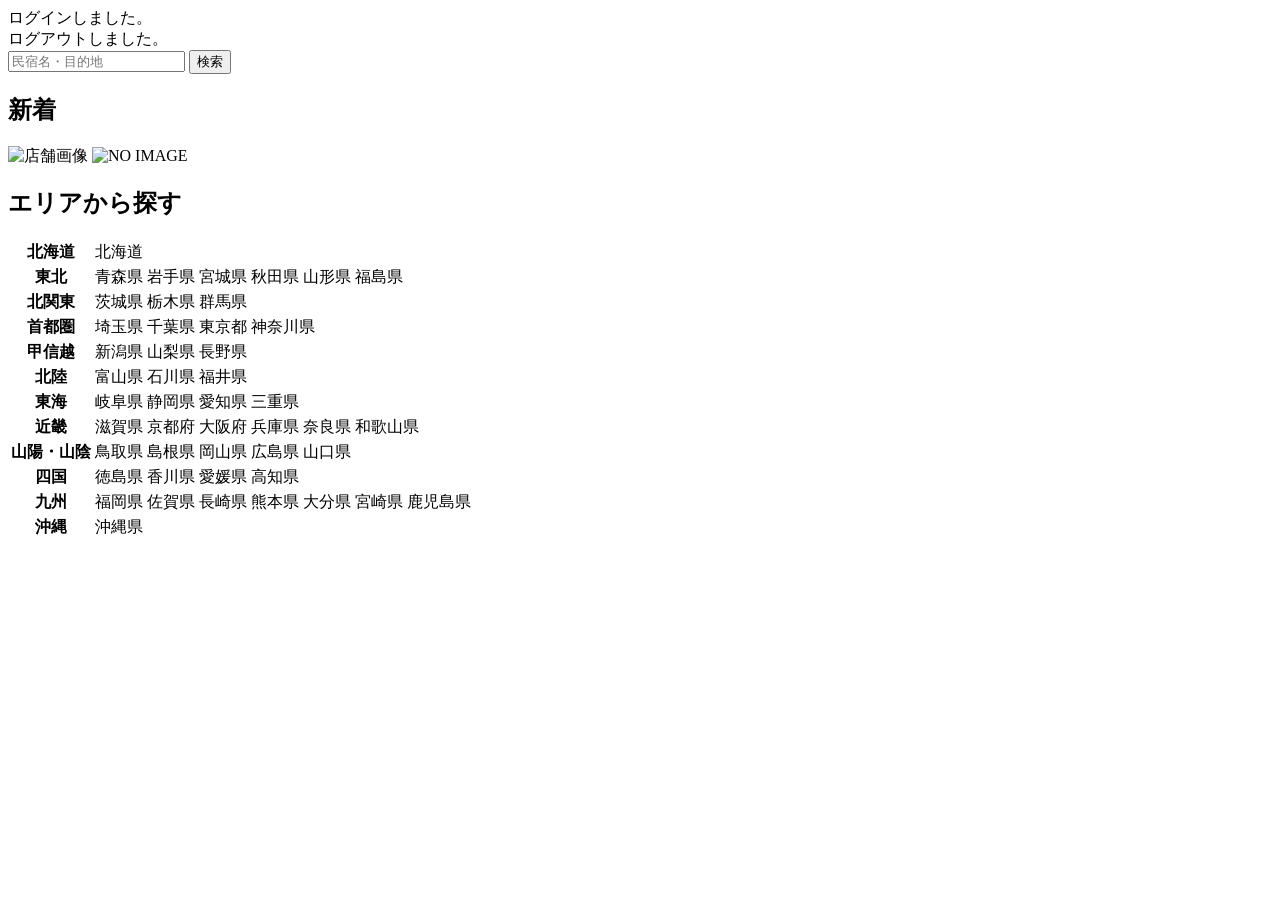
<file: kadai_tutorial_output/samuraitravel/src/main/resources/templates/index.html>
<!DOCTYPE html>
<html xmlns:th="https://www.thymeleaf.org" xmlns:sec="http://www.thymeleaf.org/extras/spring-security">
     <head>
        	
 		<div th:replace="~{fragment :: meta}"></div>   
              
        <div th:replace="~{fragment :: styles}"></div>
                      
         <title>SAMURAI Travel</title>	
     </head>
     <body>
		 
		 <div class="samuraitravel-wrapper">
             <!-- ヘッダー -->
             <div th:replace="~{fragment :: header}"></div>
             
             <main>
                 <div class="container pt-4 pb-5 samuraitravel-container">
                     <div th:if="${param.loggedIn}" class="alert alert-info">
                         ログインしました。
                     </div>  
                     
                     <div th:if="${param.loggedOut}" class="alert alert-info">
                         ログアウトしました。
                     </div>
                    
                     <div th:if="${successMessage}" class="alert alert-info">
						 <span th:text="${successMessage}"></span>
					 </div>
                 
                 	<div class="d-flex justify-content-center">                                            
                         <form method="get" th:action="@{/houses}" class="mb-5 samuraitravel-search-form">
                             <div class="input-group">
                                 <input type="text" class="form-control" name="keyword" th:value="${keyword}" placeholder="民宿名・目的地">
                                 <button type="submit" class="btn text-white shadow-sm samuraitravel-btn">検索</button> 
                             </div>               
                         </form>                        
                     </div>                                                                                                  
                                                      
                     <h2 class="text-center mb-3">新着</h2>
                     <div class="row row-cols-lg-5 row-cols-2 g-3 mb-5">                                        
                         <div class="col" th:each="newHouse : ${newHouses}">
                             <a th:href="@{/houses/__${newHouse.getId()}__}" class="link-dark samuraitravel-card-link">
                                 <div class="card h-100">                                                                        
                                     <img th:if="${newHouse.getImageName()}" th:src="@{/storage/__${newHouse.getImageName()}__}" class="card-img-top samuraitravel-vertical-card-image" alt="店舗画像">                                     
                                     <img th:unless="${newHouse.getImageName()}" th:src="@{/images/noImage.png}" class="card-img-top samuraitravel-vertical-card-image" alt="NO IMAGE">                                                                                                                        
                                     <div class="card-body">                                    
                                         <h3 class="card-title" th:text="${newHouse.getName()}"></h3>
                                         <p class="card-text mb-1">
                                             <small class="text-muted" th:text="${newHouse.getAddress()}"></small>                                            
                                         </p>
                                         <p class="card-text">
                                             <span th:text="${#numbers.formatInteger(newHouse.getPrice(), 1, 'COMMA') + '円 / 泊'}"></span>                                            
                                         </p>                                    
                                     </div>
                                 </div>    
                             </a>            
                         </div>                                               
                     </div>
                     
                     <div class="row justify-content-center">
                         <div class="col-xl-5 col-lg-6 col-md-8">                    
                     
                             <h2 class="text-center mb-3">エリアから探す</h2>                                        
                              
                             <table class="table">
                                 <tbody>                                                     
                                     <tr>
                                         <th>北海道</th>
                                         <td>
                                             <a th:href="@{/houses?area=北海道}">北海道</a>
                                         </td>                                     
                                     </tr>  
                                     <tr>
                                         <th>東北</th>
                                         <td>
                                             <a th:href="@{/houses?area=青森県}" class="me-2">青森県</a>
                                             <a th:href="@{/houses?area=岩手県}" class="me-2">岩手県</a>
                                             <a th:href="@{/houses?area=宮城県}" class="me-2">宮城県</a>
                                             <a th:href="@{/houses?area=秋田県}" class="me-2">秋田県</a>
                                             <a th:href="@{/houses?area=山形県}" class="me-2">山形県</a>
                                             <a th:href="@{/houses?area=福島県}">福島県</a>
                                         </td>                                     
                                     </tr>  
                                     <tr>
                                         <th>北関東</th>
                                         <td>
                                             <a th:href="@{/houses?area=茨城県}" class="me-2">茨城県</a>
                                             <a th:href="@{/houses?area=栃木県}" class="me-2">栃木県</a>
                                             <a th:href="@{/houses?area=群馬県}">群馬県</a>                                    
                                         </td>                                     
                                     </tr>  
                                     <tr>
                                         <th>首都圏</th>
                                         <td>
                                             <a th:href="@{/houses?area=埼玉県}" class="me-2">埼玉県</a>
                                             <a th:href="@{/houses?area=千葉県}" class="me-2">千葉県</a>
                                             <a th:href="@{/houses?area=東京都}" class="me-2">東京都</a>
                                             <a th:href="@{/houses?area=神奈川県}">神奈川県</a>
                                         </td>                                     
                                     </tr>  
                                     <tr>
                                         <th>甲信越</th>
                                         <td>
                                             <a th:href="@{/houses?area=新潟県}" class="me-2">新潟県</a>
                                             <a th:href="@{/houses?area=山梨県}" class="me-2">山梨県</a>
                                             <a th:href="@{/houses?area=長野県}">長野県</a>
                                         </td>                                     
                                     </tr>  
                                     <tr>
                                         <th>北陸</th>
                                         <td>
                                             <a th:href="@{/houses?area=富山県}" class="me-2">富山県</a>
                                             <a th:href="@{/houses?area=石川県}" class="me-2">石川県</a>
                                             <a th:href="@{/houses?area=福井県}">福井県</a>
                                         </td>                                     
                                     </tr>  
                                     <tr>
                                         <th>東海</th>
                                         <td>
                                             <a th:href="@{/houses?area=岐阜県}" class="me-2">岐阜県</a>
                                             <a th:href="@{/houses?area=静岡県}" class="me-2">静岡県</a>
                                             <a th:href="@{/houses?area=愛知県}" class="me-2">愛知県</a>
                                             <a th:href="@{/houses?area=三重県}">三重県</a>
                                         </td>                                     
                                     </tr>  
                                     <tr>
                                         <th>近畿</th>
                                         <td>
                                             <a th:href="@{/houses?area=滋賀県}" class="me-2">滋賀県</a>
                                             <a th:href="@{/houses?area=京都府}" class="me-2">京都府</a>
                                             <a th:href="@{/houses?area=大阪府}" class="me-2">大阪府</a>
                                             <a th:href="@{/houses?area=兵庫県}" class="me-2">兵庫県</a>
                                             <a th:href="@{/houses?area=奈良県}" class="me-2">奈良県</a>
                                             <a th:href="@{/houses?area=和歌山県}">和歌山県</a>
                                         </td>                                     
                                     </tr>  
                                     <tr>
                                         <th>山陽・山陰</th>
                                         <td>
                                             <a th:href="@{/houses?area=鳥取県}" class="me-2">鳥取県</a>
                                             <a th:href="@{/houses?area=島根県}" class="me-2">島根県</a>
                                             <a th:href="@{/houses?area=岡山県}" class="me-2">岡山県</a>
                                             <a th:href="@{/houses?area=広島県}" class="me-2">広島県</a>
                                             <a th:href="@{/houses?area=山口県}">山口県</a>
                                         </td>                                     
                                     </tr>  
                                     <tr>
                                         <th>四国</th>
                                         <td>
                                             <a th:href="@{/houses?area=徳島県}" class="me-2">徳島県</a>
                                             <a th:href="@{/houses?area=香川県}" class="me-2">香川県</a>
                                             <a th:href="@{/houses?area=愛媛県}" class="me-2">愛媛県</a>
                                             <a th:href="@{/houses?area=高知県}">高知県</a>
                                         </td>                                     
                                     </tr>            
                                     <tr>
                                         <th>九州</th>
                                         <td>
                                             <a th:href="@{/houses?area=福岡県}" class="me-2">福岡県</a>
                                             <a th:href="@{/houses?area=佐賀県}" class="me-2">佐賀県</a>
                                             <a th:href="@{/houses?area=長崎県}" class="me-2">長崎県</a>
                                             <a th:href="@{/houses?area=熊本県}" class="me-2">熊本県</a>
                                             <a th:href="@{/houses?area=大分県}" class="me-2">大分県</a>
                                             <a th:href="@{/houses?area=宮崎県}" class="me-2">宮崎県</a>
                                             <a th:href="@{/houses?area=鹿児島県}">鹿児島県</a>
                                         </td>                                     
                                     </tr>  
                                     <tr>
                                         <th>沖縄</th>
                                         <td>
                                             <a th:href="@{/houses?area=沖縄県}">沖縄県</a>
                                         </td>                                     
                                     </tr>                                                                                                                                                                                                                                                                                                                                                                           
                                 </tbody>
                             </table>  
                         </div>
                     </div>                 
                                                                            
                 </div>
             </main>
             
             <!-- フッター -->
             <div th:replace="~{fragment :: footer}"></div>
         </div>    
         
         <div th:replace="~{fragment :: scripts}"></div>
		          
     </body>
</html>
</file>
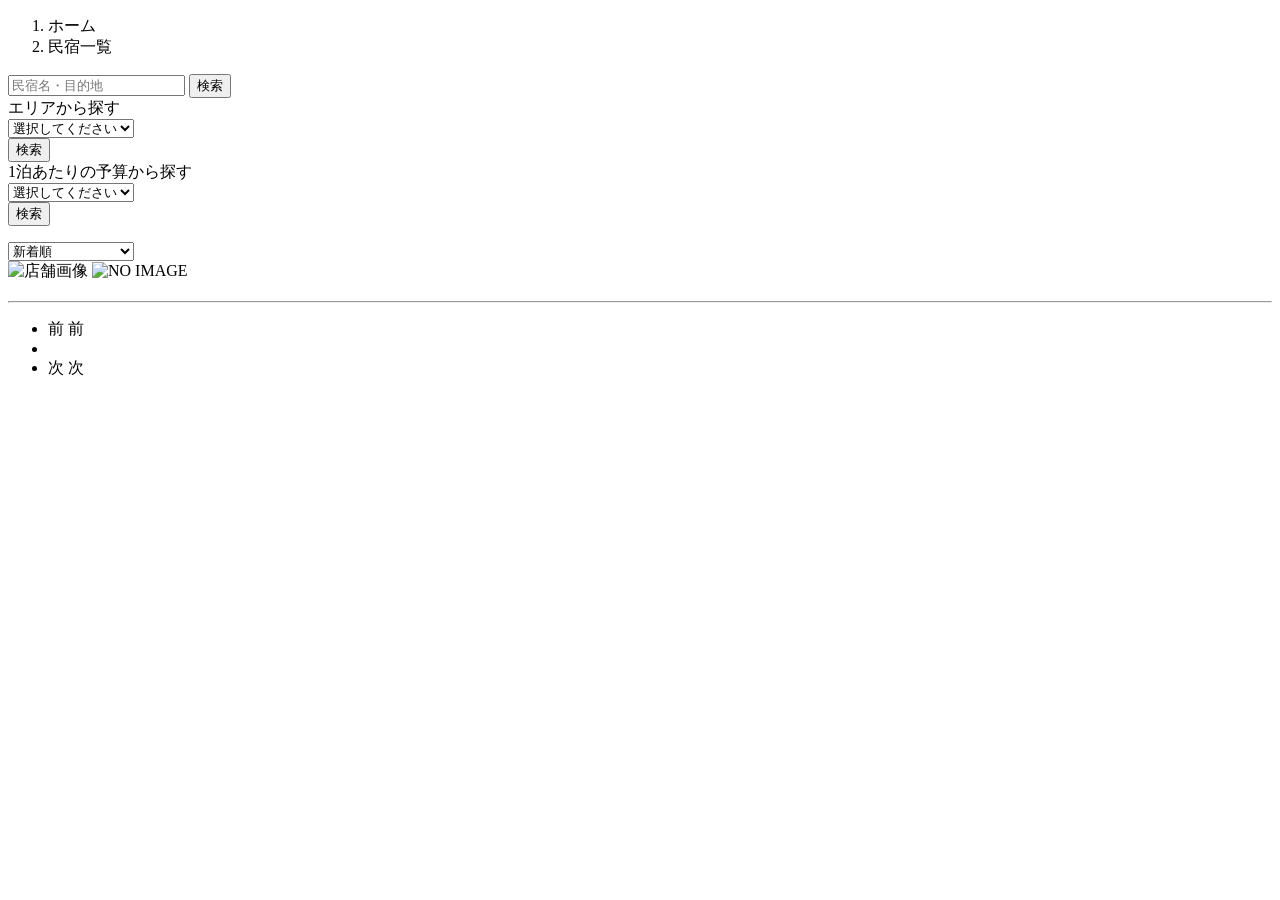
<file: kadai_tutorial_output/samuraitravel/src/main/resources/templates/houses/index.html>
<!DOCTYPE html>
<html xmlns:th="https://www.thymeleaf.org" xmlns:sec="http://www.thymeleaf.org/extras/spring-security">    
    <head>
        <div th:replace="~{fragment :: meta}"></div>   
             
        <div th:replace="~{fragment :: styles}"></div>
          
        <title>民宿一覧</title>   
    </head>
    <body>
        <div class="samuraitravel-wrapper">
            <!-- ヘッダー -->
            <div th:replace="~{fragment :: header}"></div>
            
            <main>
                <div class="container samuraitravel-container pb-5">
                    <div class="row justify-content-center">
                        <nav class="my-3" style="--bs-breadcrumb-divider: '>';" aria-label="breadcrumb">
                            <ol class="breadcrumb mb-0">                        
                                <li class="breadcrumb-item"><a th:href="@{/}">ホーム</a></li>
                                <li class="breadcrumb-item active" aria-current="page">民宿一覧</li>
                            </ol>
                        </nav>         
            
                        <div class="col-xl-3 col-lg-4 col-md-12">               
                            <form method="get" th:action="@{/houses}" class="w-100 mb-3">
                                <div class="input-group">
                                    <input type="text" class="form-control" name="keyword" th:value="${keyword}" placeholder="民宿名・目的地">
                                    <button type="submit" class="btn text-white shadow-sm samuraitravel-btn">検索</button> 
                                </div>               
                            </form>
            
                            <div class="card mb-3">
                                <div class="card-header">
                                    エリアから探す
                                </div>
                                <div class="card-body">
                                    <form method="get" th:action="@{/houses}" class="w-100">
                                        <div class="form-group mb-3">
                                            <select class="form-control form-select" name="area">  
                                                <option value="" hidden>選択してください</option>   
                                                <optgroup label="北海道">                                      
                                                    <option value="北海道" th:selected="${area == '北海道'}">北海道</option>
                                                </optgroup>                
                                                <optgroup label="東北">                                  
                                                    <option value="青森県" th:selected="${area == '青森県'}">青森県</option>                                                
                                                    <option value="岩手県" th:selected="${area == '岩手県'}">岩手県</option>
                                                    <option value="宮城県" th:selected="${area == '宮城県'}">宮城県</option>
                                                    <option value="秋田県" th:selected="${area == '秋田県'}">秋田県</option>
                                                    <option value="山形県" th:selected="${area == '山形県'}">山形県</option>
                                                    <option value="福島県" th:selected="${area == '福島県'}">福島県</option>
                                                </optgroup>
                                                <optgroup label="北関東">  
                                                    <option value="茨城県" th:selected="${area == '茨城県'}">茨城県</option>
                                                    <option value="栃木県" th:selected="${area == '栃木県'}">栃木県</option>
                                                    <option value="群馬県" th:selected="${area == '群馬県'}">群馬県</option>
                                                </optgroup>
                                                <optgroup label="首都圏"> 
                                                    <option value="埼玉県" th:selected="${area == '埼玉県'}">埼玉県</option>
                                                    <option value="千葉県" th:selected="${area == '千葉県'}">千葉県</option>
                                                    <option value="東京都" th:selected="${area == '東京都'}">東京都</option>
                                                    <option value="神奈川県" th:selected="${area == '神奈川県'}">神奈川県</option>
                                                </optgroup>
                                                <optgroup label="甲信越"> 
                                                    <option value="新潟県" th:selected="${area == '新潟県'}">新潟県</option>
                                                    <option value="山梨県" th:selected="${area == '山梨県'}">山梨県</option>
                                                    <option value="長野県" th:selected="${area == '長野県'}">長野県</option>
                                                </optgroup>
                                                <optgroup label="北陸"> 
                                                    <option value="富山県" th:selected="${area == '富山県'}">富山県</option>
                                                    <option value="石川県" th:selected="${area == '石川県'}">石川県</option>
                                                    <option value="福井県" th:selected="${area == '福井県'}">福井県</option>
                                                </optgroup>
                                                <optgroup label="東海">
                                                    <option value="岐阜県" th:selected="${area == '岐阜県'}">岐阜県</option>
                                                    <option value="静岡県" th:selected="${area == '静岡県'}">静岡県</option>
                                                    <option value="愛知県" th:selected="${area == '愛知県'}">愛知県</option>
                                                    <option value="三重県" th:selected="${area == '三重県'}">三重県</option>
                                                </optgroup>
                                                <optgroup label="近畿">
                                                    <option value="滋賀県" th:selected="${area == '滋賀県'}">滋賀県</option>
                                                    <option value="京都府" th:selected="${area == '京都府'}">京都府</option>
                                                    <option value="大阪府" th:selected="${area == '大阪府'}">大阪府</option>
                                                    <option value="兵庫県" th:selected="${area == '兵庫県'}">兵庫県</option>
                                                    <option value="奈良県" th:selected="${area == '奈良県'}">奈良県</option>
                                                    <option value="和歌山県" th:selected="${area == '和歌山県'}">和歌山県</option>
                                                </optgroup>
                                                <optgroup label="山陽・山陰">
                                                    <option value="鳥取県" th:selected="${area == '鳥取県'}">鳥取県</option>
                                                    <option value="島根県" th:selected="${area == '島根県'}">島根県</option>
                                                    <option value="岡山県" th:selected="${area == '岡山県'}">岡山県</option>
                                                    <option value="広島県" th:selected="${area == '広島県'}">広島県</option>
                                                    <option value="山口県" th:selected="${area == '山口県'}">山口県</option>
                                                </optgroup>
                                                <optgroup label="四国">
                                                    <option value="徳島県" th:selected="${area == '徳島県'}">徳島県</option>
                                                    <option value="香川県" th:selected="${area == '香川県'}">香川県</option>
                                                    <option value="愛媛県" th:selected="${area == '愛媛県'}">愛媛県</option>
                                                    <option value="高知県" th:selected="${area == '高知県'}">高知県</option>
                                                </optgroup>
                                                <optgroup label="九州">
                                                    <option value="福岡県" th:selected="${area == '福岡県'}">福岡県</option>
                                                    <option value="佐賀県" th:selected="${area == '佐賀県'}">佐賀県</option>
                                                    <option value="長崎県" th:selected="${area == '長崎県'}">長崎県</option>
                                                    <option value="熊本県" th:selected="${area == '熊本県'}">熊本県</option>
                                                    <option value="大分県" th:selected="${area == '大分県'}">大分県</option>
                                                    <option value="宮崎県" th:selected="${area == '宮崎県'}">宮崎県</option>
                                                    <option value="鹿児島県" th:selected="${area == '鹿児島県'}">鹿児島県</option>
                                                </optgroup>
                                                <optgroup label="沖縄">
                                                    <option value="沖縄県" th:selected="${area == '沖縄県'}">沖縄県</option>
                                                </optgroup>                                                                                                  
                                            </select> 
                                        </div>
                                        <div class="form-group">
                                            <button type="submit" class="btn text-white shadow-sm w-100 samuraitravel-btn">検索</button>
                                        </div>                                           
                                    </form>
                                </div>
                            </div>                
            
                            <div class="card mb-3">
                                <div class="card-header">
                                    1泊あたりの予算から探す
                                </div>
                                <div class="card-body">
                                    <form method="get" th:action="@{/houses}" class="w-100">
                                        <div class="form-group mb-3">    
                                            <select class="form-control form-select" name="price">
                                                <option value="" hidden>選択してください</option> 
                                                <option value="6000" th:selected="${price == 6000}">6,000円以内</option>
                                                <option value="7000" th:selected="${price == 7000}">7,000円以内</option>
                                                <option value="8000" th:selected="${price == 8000}">8,000円以内</option>
                                                <option value="9000" th:selected="${price == 9000}">9,000円以内</option>
                                                <option value="10000" th:selected="${price == 10000}">10,000円以内</option>
                                            </select>                                                                                
                                        </div>
                                        <div class="form-group">
                                            <button type="submit" class="btn text-white shadow-sm w-100 samuraitravel-btn">検索</button>
                                        </div>                                           
                                    </form>
                                </div>
                            </div>                               
                        </div>
            
                        <div class="col">                                                                          
                            <div class="d-flex justify-content-between flex-wrap">                                
                                <p th:if="${housePage.getTotalPages() > 1}" class="fs-5 mb-3" th:text="${'検索結果：' + housePage.getTotalElements() + '件' + '（' + (housePage.getNumber() + 1) + ' / ' + housePage.getTotalPages() + ' ページ）'}"></p> 
                                <p th:unless="${housePage.getTotalPages() > 1}" class="fs-5 mb-3" th:text="${'検索結果：' + housePage.getTotalElements() + '件'}"></p>
                                
                                <form method="get" th:action="@{/houses}" class="mb-3 samuraitravel-sort-box">	
								<input th:if="${keyword}" type="hidden" name="keyword" th:value="${keyword}">	
								<input th:if="${area}" type="hidden" name="area" th:value="${area}">	
								<input th:if="${price}" type="hidden" name="price" th:value="${price}">	
								<select class="form-select form-select-sm" name="order" onChange="this.form.submit();">	
								<option value="createdAtDesc" th:selected="${order == 'createdAtDesc' || order == null}">新着順</option>	
								<option value="priceAsc" th:selected="${order == 'priceAsc'}">宿泊料金が安い順</option>	
								</select>	
								</form>     
                                                                 
                            </div>   
                                                                        
                            <div class="mb-3" th:each="house : ${housePage}">
                                <a th:href="@{/houses/__${house.getId()}__}" class="link-dark samuraitravel-card-link">
                                    <div class="card h-100">   
                                        <div class="row g-0">
                                            <div class="col-md-4">                                                                                
                                                <img th:if="${house.getImageName()}" th:src="@{/storage/__${house.getImageName()}__}" class="card-img-top samuraitravel-horizontal-card-image" alt="店舗画像">                                                     
                                                <img th:unless="${house.getImageName()}" th:src="@{/images/noImage.png}" class="card-img-top samuraitravel-horizontal-card-image" alt="NO IMAGE">                                                    
                                            </div> 
                                            <div class="col-md-8">                                                                                                                        
                                                <div class="card-body">                                    
                                                    <h3 class="card-title mb-3" th:text="${house.getName()}"></h3>                                            
 
                                                    <hr class="mb-3">
                                                    
                                                    <p class="card-text mb-2">
                                                        <span th:text="${house.getDescription()}"></span>
                                                    </p>                                                    
                                                    
                                                    <p class="card-text mb-2">
                                                        <small class="text-muted" th:text="${'〒' + house.getPostalCode()}"></small>
                                                        <small class="text-muted" th:text="${house.getAddress()}"></small>                                                      
                                                    </p>   
                                                                                                                                                                                                                                   
                                                    <p class="card-text">
                                                        <span th:text="${#numbers.formatInteger(house.getPrice(), 1, 'COMMA') + '円 / 泊'}"></span>
                                                    </p>                                    
                                                </div>
                                            </div>
                                        </div>
                                    </div>    
                                </a>            
                            </div>                                                                                       
            
                            <!-- ページネーション -->
                            <div th:if="${housePage.getTotalPages() > 1}" class="d-flex justify-content-center">
                                <nav aria-label="民宿一覧ページ">
                                    <ul class="pagination">
                                        <li class="page-item">
                                            <span th:if="${housePage.isFirst()}" class="page-link disabled">前</span>
                                            <a th:unless="${housePage.isFirst()}" th:href="@{/houses(page = ${housePage.getNumber() - 1}, keyword = ${keyword}, area = ${area}, price = ${price},order = ${order})}" class="page-link samuraitravel-page-link">前</a>
                                        </li>
                                        <li th:each="i : ${#numbers.sequence(0, housePage.getTotalPages() - 1)}" class="page-item">
                                            <span th:if="${i == housePage.getNumber()}" class="page-link active samuraitravel-active" th:text="${i + 1}"></span>
                                            <a th:unless="${i == housePage.getNumber()}" th:href="@{/houses(page = ${i}, keyword = ${keyword}, area = ${area}, price = ${price}, order = ${order})}" class="page-link samuraitravel-page-link" th:text="${i + 1}"></a>
                                        </li>
                                        <li class="page-item">                        
                                            <span th:if="${housePage.isLast()}" class="page-link disabled">次</span>
                                            <a th:unless="${housePage.isLast()}" th:href="@{/houses(page = ${housePage.getNumber() + 1}, keyword = ${keyword}, area = ${area}, price = ${price}, order = ${order})}" class="page-link samuraitravel-page-link">次</a>
                                        </li>
                                    </ul>
                                </nav> 
                            </div>                                      
                        </div>
                    </div>
                </div>  
            </main>
            
            <!-- フッター -->
            <div th:replace="~{fragment :: footer}"></div>
        </div>    
        
        <div th:replace="~{fragment :: scripts}"></div>  
  </body>
</html>
</file>
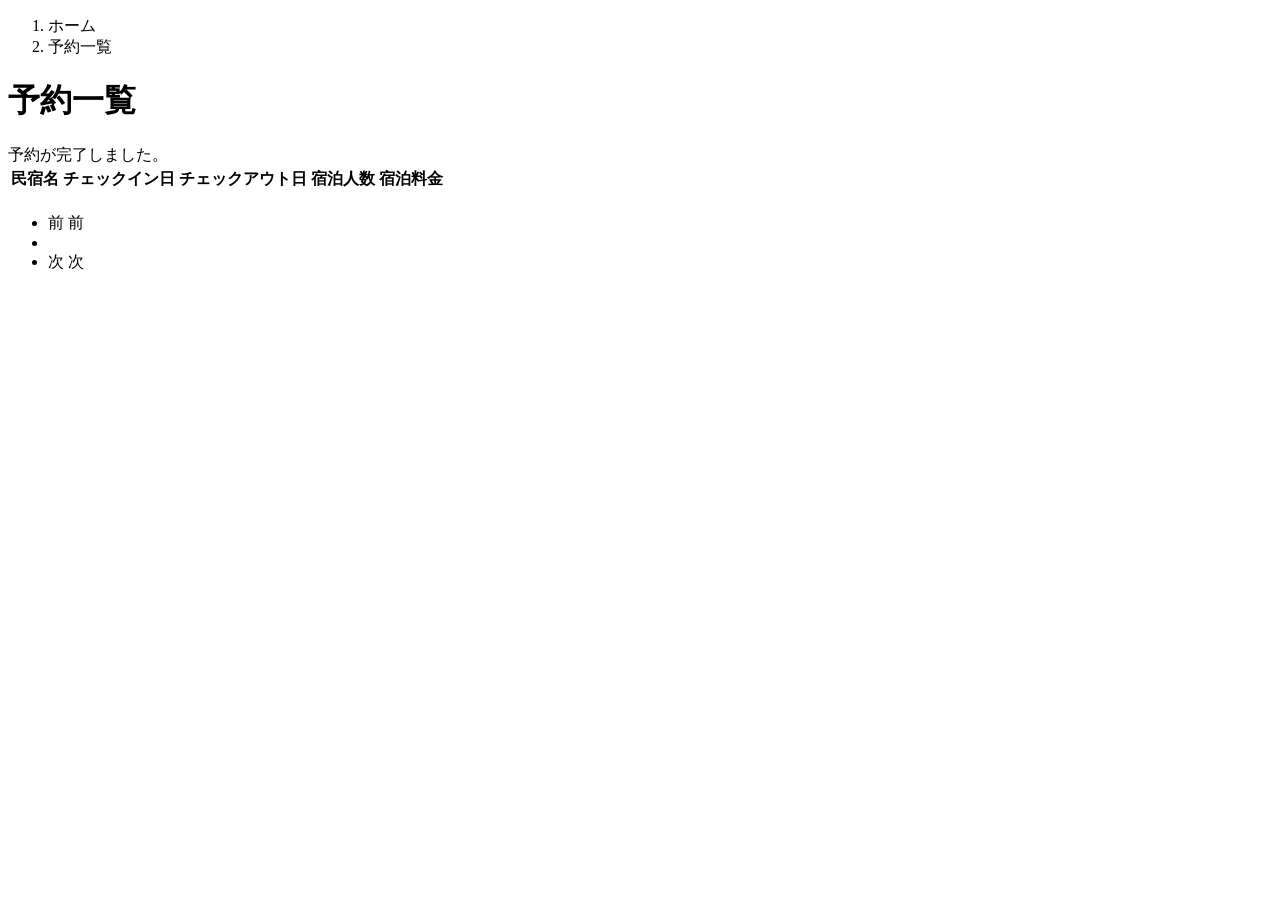
<file: kadai_tutorial_output/samuraitravel/src/main/resources/templates/reservations/index.html>
<!DOCTYPE html>
<html xmlns:th="https://www.thymeleaf.org" xmlns:sec="http://www.thymeleaf.org/extras/spring-security">
	<head>
		<div th:replace="~{fragment :: meta}"></div>
		
		<div th:replace="~{fragment :: styles}"></div>
		
		<title>予約一覧</title>
	</head>
	
	<body>
		<div class="samuraitravel-wrapper">
			<!--　ヘッダー　-->
			<div th:replace="~{fragment :: header}"></div>
			
			<main>
				<div class="container samuraitravel-container pb-5">
					<div class="row justify-content-center">
						<div class="col-xxl-9 col-xl-10 col-lg-11">
							<nav class="my-3" style="--bs-breadcrumb-divider: '>';" aria-label="breadcrumb">
								<ol class="breadcrumb mb-0">
									<li class="breadcrumb-item"><a th:href="@{/}">ホーム</a></li>
									<li class="breadcrumb-item active" aria-current="page">予約一覧</li>
								</ol>
							</nav>
							
							<h1 class="mb-3 text-center">予約一覧</h1>
							
							<div th:if="${param.reserved}" class="alert alert-info">
								予約が完了しました。
							</div>
							
							<table class="table">
								<thead>
									<tr>
										<th scope="col">民宿名</th>
										<th scope="col">チェックイン日</th>
										<th scope="col">チェックアウト日</th>
										<th scope="col">宿泊人数</th>
										<th scope="col">宿泊料金</th>
									</tr>
								</thead>
								<tbody>
									<tr th:each="reservation : ${reservationPage}">
										<td>
										<a th:href="@{/houses/ __${reservation.getHouse().getId()}__}" th:text="${reservation.getHouse().getName()}"></a>
										</td>
										<td th:text="${reservation.getCheckinDate()}"></td>
										<td th:text="${reservation.getCheckoutDate()}"></td>
										<td th:text="${reservation.getNumberOfPeople + '名'}"></td>
										<td th:text="${#numbers.formatInteger(reservation.getAmount(), 1, 'COMMA') + '円'}"></td>
									</tr>
								</tbody>
							</table>
							
							<!--ページネーション-->
							<div th:if="${reservationPage.getTotalPages() > 1}" class="d-flex justify-content-center">
								<nav aria-label="予約一覧ページ">
									<ul class="pagination">
										<li class="page-item">
											<span th:if="${reservationPage.isFirst()}" class="page-link disabled">前</span>
											<a th:unless="${reservationPage.isFirst()}" th:href="@{/reservations(page = ${reservationPage.getNumber() - 1})}" class="page-link samuraitravel-page-link">前</a>
										</li>
										<li th:each="i : ${#numbers.sequence(0, reservationPage.getTotalPages() -1)}" class="page-item">
											<span th:if="${i == reservationPage.getNumber()}" class="page-link active samuraitravel-active" th:text="${i + 1}"></span>
											<a th:unless="${i == reservationPage.getNumber()}" th:href="@{/reservations(page = ${i})}" class="page-link samuraitravel-page-link" th:text="${i + 1}"></a>
										</li>
										<li class="page-item">
											<span th:if="${reservationPage.isLast()}" class="page-link disabled">次</span>
											<a th:unless="${reservationPage.isLast()}" th:href="@{/reservations(page = ${reservationPage.getNumber() + 1})}" class="page-link samuraitravel-page-link">次</a>
										</li>
									</ul>
								</nav>
							</div> 
						</div>
					</div>
				</div>
			</main>
			
			<!--フッター-->
			<div th:replace="~{fragment :: footer}"></div>
		</div>
		
		<div th:replace="~{fragment :: scripts}"></div>
	</body>
</html>
</file>
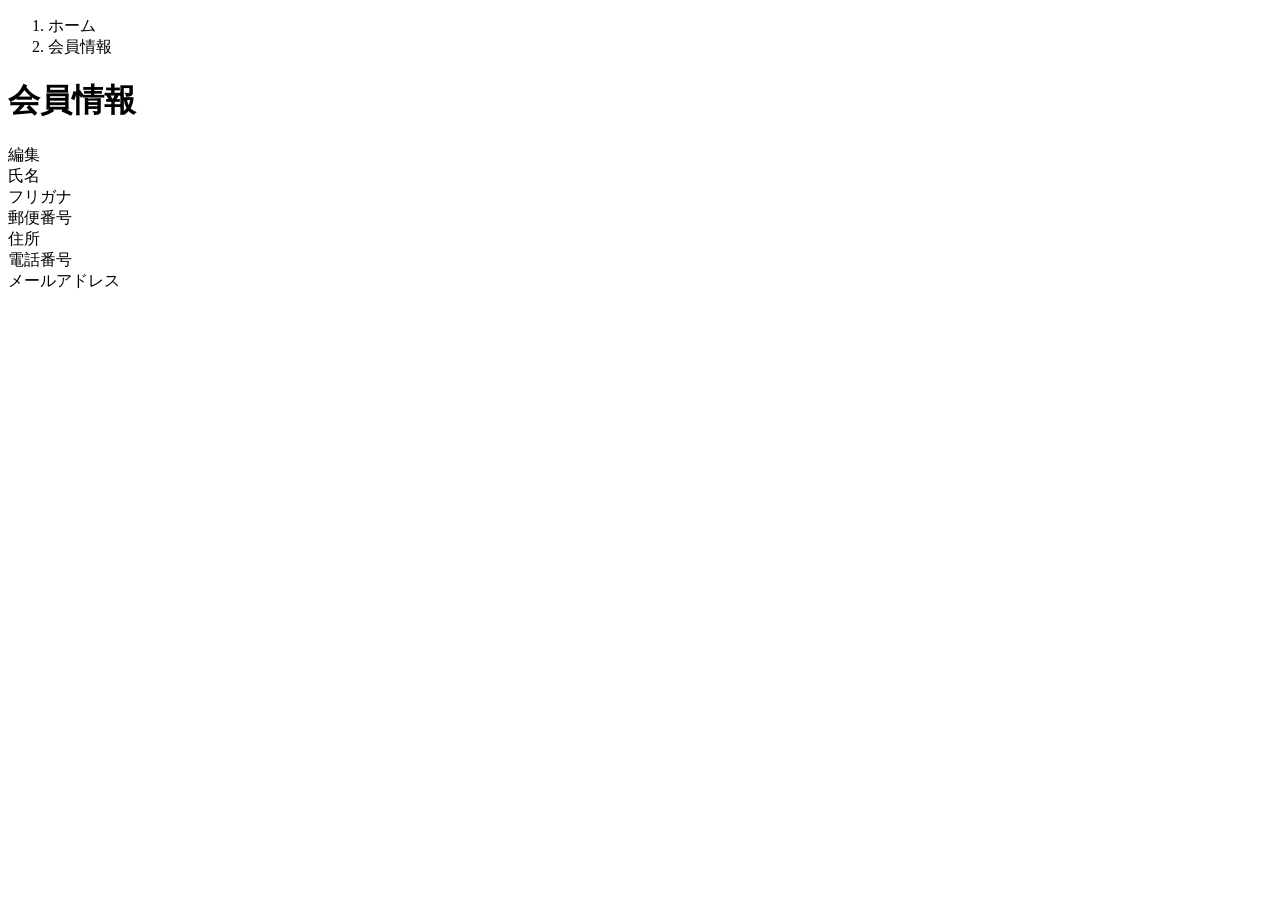
<file: kadai_tutorial_output/samuraitravel/src/main/resources/templates/user/index.html>
<!DOCTYPE html>
<html xmlns:th="https://www.thymeleaf.org" xmlns:sec="http://www.thymeleaf.org/extras/spring-security">    
    <head>
        <div th:replace="~{fragment :: meta}"></div>   
             
        <div th:replace="~{fragment :: styles}"></div>
          
        <title>会員情報</title>   
    </head>
    <body>
        <div class="samuraitravel-wrapper">
            <!-- ヘッダー -->
            <div th:replace="~{fragment :: header}"></div>
            
            <main>
                <div class="container pb-5 samuraitravel-container">
                    <div class="row justify-content-center">
                        <div class="col-xl-5 col-lg-6 col-md-8">
                            <nav class="my-3" style="--bs-breadcrumb-divider: '>';" aria-label="breadcrumb">
                                <ol class="breadcrumb mb-0"> 
                                    <li class="breadcrumb-item"><a th:href="@{/}">ホーム</a></li>                       
                                    <li class="breadcrumb-item active" aria-current="page">会員情報</li>
                                </ol>
                            </nav> 
                            
                            <h1 class="mb-3 text-center">会員情報</h1> 
                            
                            <div class="d-flex justify-content-end align-items-end mb-3">                    
                                <div>
                                    <a th:href="@{/user/edit}">編集</a>                        
                                </div>
                            </div>                                       
                            
                            <div th:if="${successMessage}" class="alert alert-info">
                                <span th:text="${successMessage}"></span>
                            </div>                               
                            
                            <div class="container mb-4">
                                <div class="row pb-2 mb-2 border-bottom">
                                    <div class="col-4">
                                        <span class="fw-bold">氏名</span>
                                    </div>
            
                                    <div class="col">
                                        <span th:text="${user.getName()}"></span>
                                    </div>
                                </div>                    
            
                                <div class="row pb-2 mb-2 border-bottom">
                                    <div class="col-4">
                                        <span class="fw-bold">フリガナ</span>
                                    </div>
            
                                    <div class="col">
                                        <span th:text="${user.getFurigana()}"></span>
                                    </div>
                                </div>            
                                
                                <div class="row pb-2 mb-2 border-bottom">
                                    <div class="col-4">
                                        <span class="fw-bold">郵便番号</span>
                                    </div>
            
                                    <div class="col">
                                        <span th:text="${user.getPostalCode()}"></span>
                                    </div>
                                </div>   
                                
                                <div class="row pb-2 mb-2 border-bottom">
                                    <div class="col-4">
                                        <span class="fw-bold">住所</span>
                                    </div>
            
                                    <div class="col">
                                        <span th:text="${user.getAddress()}"></span>
                                    </div>
                                </div>
            
                                <div class="row pb-2 mb-2 border-bottom">
                                    <div class="col-4">
                                        <span class="fw-bold">電話番号</span>
                                    </div>
            
                                    <div class="col">
                                        <span th:text="${user.getPhoneNumber()}"></span>
                                    </div>
                                </div>  
                                
                                <div class="row pb-2 mb-2 border-bottom">
                                    <div class="col-4">
                                        <span class="fw-bold">メールアドレス</span>
                                    </div>
            
                                    <div class="col">
                                        <span th:text="${user.getEmail()}"></span>
                                    </div>
                                </div>                                 
                            </div>                                                                                                                           
                        </div>
                    </div>
                </div>
            </main>
            
            <!-- フッター -->
            <div th:replace="~{fragment :: footer}"></div>
        </div>    
        
        <div th:replace="~{fragment :: scripts}"></div>  
  </body>
</html>
</file>
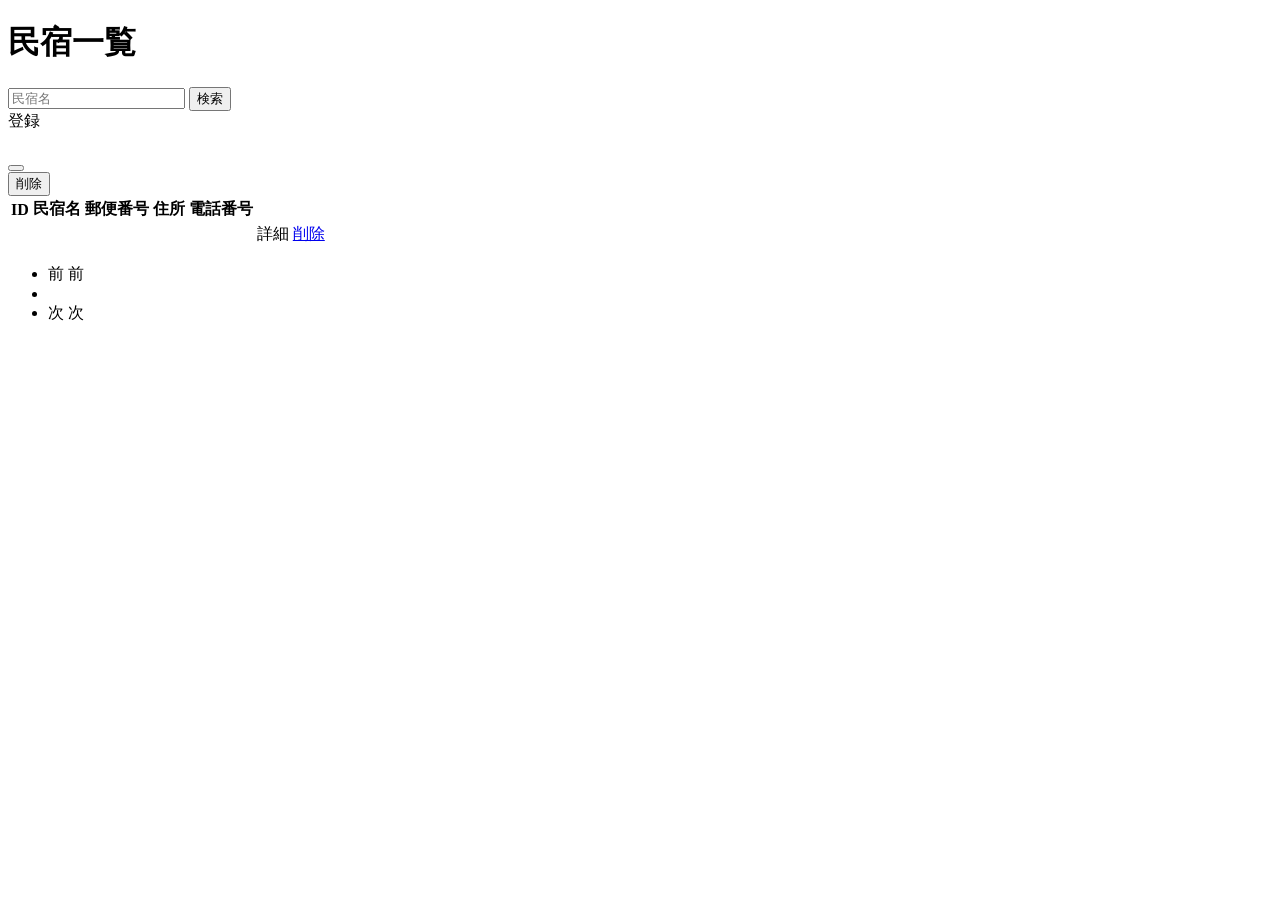
<file: kadai_tutorial_output/samuraitravel/src/main/resources/templates/admin/houses/index.html>
<!DOCTYPE html>
<html xmlns:th="https://www.thymeleaf.org" xmlns:sec="http://www.thymeleaf.org/extras/spring-security">
    <head>
        <div th:replace="~{fragment :: meta}"></div>   
             
        <div th:replace="~{fragment :: styles}"></div> 
        
        <title>民宿一覧</title>       
    </head>
    <body>
        <div class="samuraitravel-wrapper">
            <!-- ヘッダー -->
            <div th:replace="~{fragment :: header}"></div>
            
            <main>
                <div class="container pt-4 pb-5 samuraitravel-container">
                    <div class="row justify-content-center">
                        <div class="col-xxl-9 col-xl-10 col-lg-11">
                            
                            <h1 class="mb-4 text-center">民宿一覧</h1>   
                            
                            <div class="d-flex justify-content-between align-items-end flex-wrap">
                                <form method="get" th:action="@{/admin/houses}" class="mb-3">
                                    <div class="input-group">
                                        <input type="text" class="form-control" name="keyword" th:value="${keyword}" placeholder="民宿名">
                                        <button type="submit" class="btn text-white shadow-sm samuraitravel-btn">検索</button> 
                                    </div>               
                                </form>                                
                                                                                                                                
                                <a th:href="@{/admin/houses/register}" class="btn text-white shadow-sm mb-3 samuraitravel-btn">登録</a>                                
                            </div>     
                            
                            <div th:if="${successMessage}" class="alert alert-info">
                                <span th:text="${successMessage}"></span>
                            </div>                                                                                 
                            
                            <table class="table">
                                <thead>
                                    <tr>
                                        <th scope="col">ID</th>
                                        <th scope="col">民宿名</th>
                                        <th scope="col">郵便番号</th>
                                        <th scope="col">住所</th>
                                        <th scope="col">電話番号</th>
                                        <th scope="col"></th> 
                                        <th scope="col"></th>                                       
                                    </tr>
                                </thead>   
                                <tbody>                                                     
                                    <tr th:each="house : ${housePage}">
                                        <td th:text="${house.getId()}"></td>
                                        <td th:text="${house.getName()}"></td>
                                        <td th:text="${house.getPostalCode()}"></td>
                                        <td th:text="${house.getAddress()}"></td>
                                        <td th:text="${house.getPhoneNumber()}"></td>                                        
                                        <td><a th:href="@{/admin/houses/__${house.getId()}__}">詳細</a></td>   
                                        <td><a href="#" class="samuraitravel-link-danger" data-bs-toggle="modal" th:data-bs-target="${'#deleteHouseModal' + house.getId()}">削除</a></td>     

                                        <!-- 削除用モーダル -->
                                        <div class="modal fade" th:id="${'deleteHouseModal' + house.getId()}" tabindex="-1" th:aria-labelledby="${'deleteHouseModalLabel' + house.getId()}">
                                            <div class="modal-dialog">
                                                <div class="modal-content">
                                                    <div class="modal-header">
                                                        <h5 class="modal-title" th:id="${'deleteHouseModalLabel' + house.getId()}" th:text="${house.getName() + 'を削除してもよろしいですか？'}"></h5>
                                                        <button type="button" class="btn-close" data-bs-dismiss="modal" aria-label="閉じる"></button>
                                                    </div>
                                                    <div class="modal-footer">
                                                        <form method="post"th:action="@{/admin/houses/__${house.getId()}__/delete}">
                                                            <button type="submit" class="btn samuraitravel-btn-danger text-white shadow-sm">削除</button>
                                                        </form>
                                                    </div>
                                                </div>
                                            </div>
                                        </div>                                                                       
                                    </tr>                                      
                                </tbody>
                            </table> 
                            
                            <!-- ページネーション -->
                            <div th:if="${housePage.getTotalPages() > 1}" class="d-flex justify-content-center">
                                <nav aria-label="民宿一覧ページ">
                                    <ul class="pagination">
                                        <li class="page-item">
                                            <span th:if="${housePage.isFirst()}" class="page-link disabled">前</span>
                                            <a th:unless="${housePage.isFirst()}" th:href="@{/admin/houses(page = ${housePage.getNumber() - 1}, keyword = ${keyword})}" class="page-link samuraitravel-page-link">前</a>
                                        </li>
                                        <li th:each="i : ${#numbers.sequence(0, housePage.getTotalPages() - 1)}" class="page-item">
                                            <span th:if="${i == housePage.getNumber()}" class="page-link active samuraitravel-active" th:text="${i + 1}"></span>
                                            <a th:unless="${i == housePage.getNumber()}" th:href="@{/admin/houses(page = ${i}, keyword = ${keyword})}" class="page-link samuraitravel-page-link" th:text="${i + 1}"></a>
                                        </li>
                                        <li class="page-item">                        
                                            <span th:if="${housePage.isLast()}" class="page-link disabled">次</span>
                                            <a th:unless="${housePage.isLast()}" th:href="@{/admin/houses(page = ${housePage.getNumber() + 1}, keyword = ${keyword})}" class="page-link samuraitravel-page-link">次</a>
                                        </li>
                                    </ul>
                                </nav> 
                            </div>                                                                   
                        </div>
                    </div>
                </div>              
            </main>
            
            <!-- フッター -->
            <div th:replace="~{fragment :: footer}"></div>
        </div>    
        
        <div th:replace="~{fragment :: scripts}"></div>         
    </body>
</html>
</file>
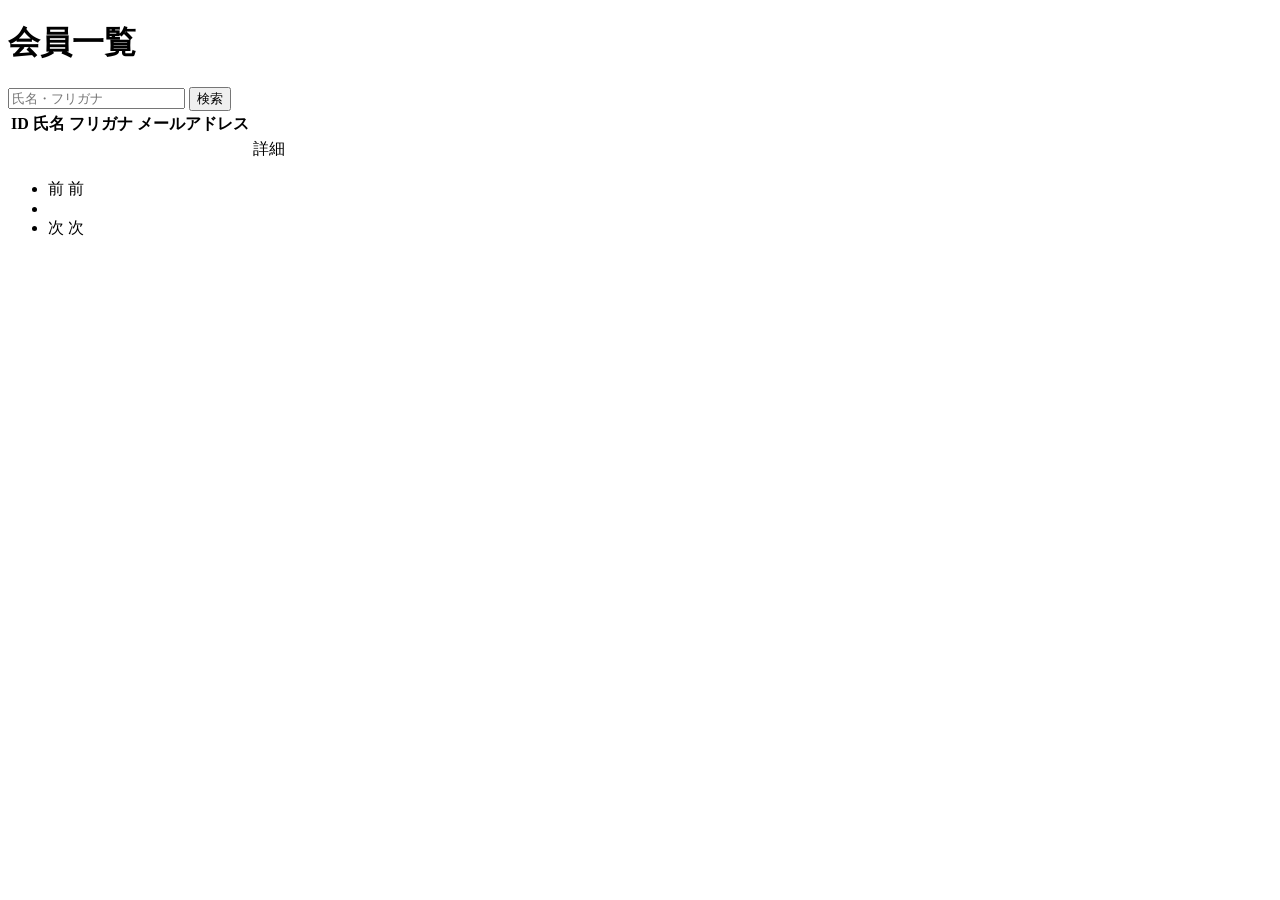
<file: kadai_tutorial_output/samuraitravel/src/main/resources/templates/admin/users/index.html>
<!DOCTYPE html>
<html xmlns:th="https://www.thymeleaf.org" xmlns:sec="http://www.thymeleaf.org/extras/spring-security">    
    <head>
        <div th:replace="~{fragment :: meta}"></div>   
             
        <div th:replace="~{fragment :: styles}"></div>
          
        <title>会員一覧</title>   
    </head>
    <body>
        <div class="samuraitravel-wrapper">
            <!-- ヘッダー -->
            <div th:replace="~{fragment :: header}"></div>
            
            <main>
                <div class="container pt-4 pb-5 samuraitravel-container">
                    <div class="row justify-content-center">
                        <div class="col-xxl-9 col-xl-10 col-lg-11">
                            
                            <h1 class="mb-4 text-center">会員一覧</h1>   
                            
                            <div class="d-flex justify-content-between align-items-end">
                                <form method="get" th:action="@{/admin/users}" class="mb-3">
                                    <div class="input-group">
                                        <input type="text" class="form-control" name="keyword" th:value="${keyword}" placeholder="氏名・フリガナ">
                                        <button type="submit" class="btn text-white shadow-sm samuraitravel-btn">検索</button> 
                                    </div>               
                                </form>                                                                                                
                            </div>                                                         
                
                            <div th:if="${successMessage}" class="alert alert-info">
                                <span th:text="${successMessage}"></span>
                            </div>   
                            
                            <table class="table">
                                <thead>
                                    <tr>
                                        <th scope="col">ID</th>
                                        <th scope="col">氏名</th>
                                        <th scope="col">フリガナ</th>
                                        <th scope="col">メールアドレス</th>                                        
                                        <th scope="col"></th>
                                    </tr>
                                </thead>   
                                <tbody>                                                     
                                    <tr th:each="user : ${userPage}">
                                        <td th:text="${user.getId()}"></td>
                                        <td th:text="${user.getName()}"></td>
                                        <td th:text="${user.getFurigana()}"></td>
                                        <td th:text="${user.getEmail()}"></td>
                                        <td><a th:href="@{/admin/users/__${user.getId()}__}">詳細</a></td>                                                                                
                                    </tr>                                      
                                </tbody>
                            </table>  
                            
                            <!-- ページネーション -->
                            <div th:if="${userPage.getTotalPages() > 1}" class="d-flex justify-content-center">
                                <nav aria-label="会員一覧ページ">
                                    <ul class="pagination">
                                        <li class="page-item">
                                            <span th:if="${userPage.isFirst()}" class="page-link disabled">前</span>
                                            <a th:unless="${userPage.isFirst()}" th:href="@{/admin/users(page = ${userPage.getNumber() - 1}, keyword = ${keyword})}" class="page-link samuraitravel-page-link">前</a>
                                        </li>
                                        <li th:each="i : ${#numbers.sequence(0, userPage.getTotalPages() - 1)}" class="page-item">
                                            <span th:if="${i == userPage.getNumber()}" class="page-link active samuraitravel-active" th:text="${i + 1}"></span>
                                            <a th:unless="${i == userPage.getNumber()}" th:href="@{/admin/users(page = ${i}, keyword = ${keyword})}" class="page-link samuraitravel-page-link" th:text="${i + 1}"></a>
                                        </li>
                                        <li class="page-item">                        
                                            <span th:if="${userPage.isLast()}" class="page-link disabled">次</span>
                                            <a th:unless="${userPage.isLast()}" th:href="@{/admin/users(page = ${userPage.getNumber() + 1}, keyword = ${keyword})}" class="page-link samuraitravel-page-link">次</a>
                                        </li>
                                    </ul>
                                </nav> 
                            </div>                                      
                        </div>
                    </div>
                </div>
            </main>
            
            <!-- フッター -->
            <div th:replace="~{fragment :: footer}"></div>
        </div>    
        
        <div th:replace="~{fragment :: scripts}"></div>  
  </body>
</html>
</file>
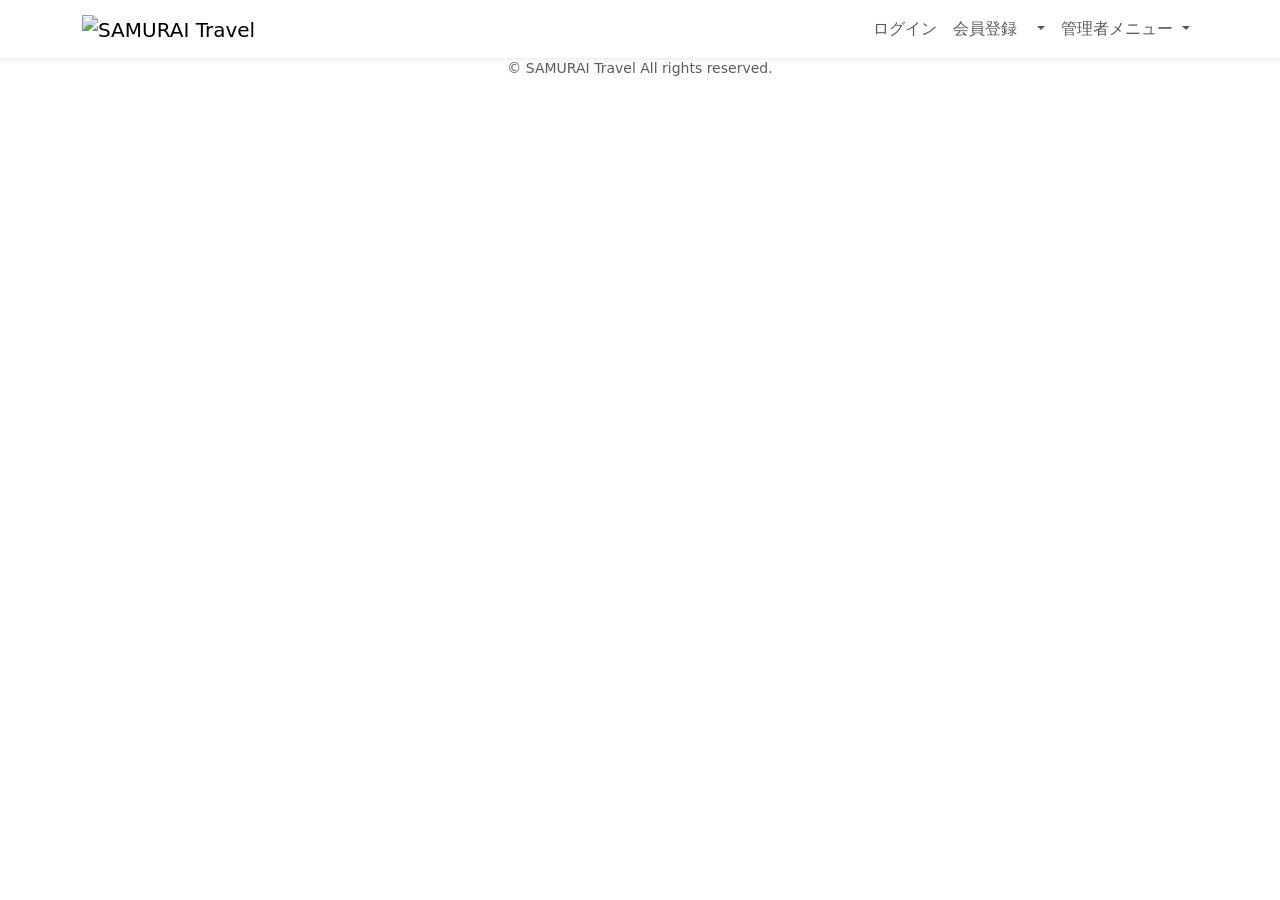
<file: kadai_tutorial_output/samuraitravel/src/main/resources/templates/fragment.html>
<!DOCTYPE html>
<html xmlns:th="https://www.thymeleaf.org" xmlns:sec="http://www.thymeleaf.org/extras/spring-security">
	<head>
		<!-- meta要素の部品化 -->
		<div th:fragment="meta" th:remove="tag">
			<meta charset="UTF-8">
			<meta name="viewport" content="width=device-width, initial-scale=1">
		</div>
		
		<!-- link要素の部品化 -->
		<div th:fragment="styles" th:remove="tag">
			<!-- Bootstrap -->
			<link href="https://cdn.jsdelivr.net/npm/bootstrap@5.2.3/dist/css/bootstrap.min.css" rel="stylesheet" integrity="sha384-rbsA2VBKQhggwzxH7pPCaAqO46MgnOM80zW1RWuH61DGLwZJEdK2Kadq2F9CUG65" crossorigin="anonymous">
		
			<!-- Google Fonts -->
			<link rel="preconnect" href="https://fonts.googleapis.com">
			<link rel="preconnect" href="https://fonts.gstatic.com" crossorigin>
			<link href="https://fonts.googleapis.com/css2?family=Noto+Sans+JP:wght@400;500&display=swap" rel="stylesheet">
		
			<link th:href="@{/css/style.css}" rel="stylesheet" >
		</div>
		
		<title>部品化用のHTML</title>
	</head>
	<body>
		<!-- ヘッダーの部品化 -->
		<div th:fragment="header" th:remove="tag">
			<nav class="navbar navbar-expand-md navbar-light bg-white shadow-sm samuraitravel-navbar">
				<div class="container samuraitravel-container">
					<a class="navbar-brand" th:href="@{/}">
						<img class="samuraitravel-logo me-1" th:src="@{/images/logo.png}" alt="SAMURAI Travel">
					</a>
					
					<button class="navbar-toggler" type="button" data-bs-toggle="collapse" data-bs-target="#navbarSupportedContent" aria-controls="navbarSupportedContent" aria-expanded="false" aria-label="Toggle navigation">
                         <span class="navbar-toggler-icon"></span>
                     </button>
                                          
                     <div class="collapse navbar-collapse" id="navbarSupportedContent">                                    
                         <ul class="navbar-nav ms-auto">    
                             <!-- 未ログインであれば表示する -->
                             <li class="nav-item" sec:authorize="isAnonymous()">
                                 <a class="nav-link" th:href="@{/login}">ログイン</a>
                             </li>                                                      
                             <li class="nav-item" sec:authorize="isAnonymous()">
								<a class="nav-link" th:href="@{/signup}">会員登録</a>								 
							 </li>
                     
                             <!-- ログイン済みであれば表示する --> 
                             <li class="nav-item dropdown" sec:authorize="hasRole('ROLE_GENERAL')">
                                 <a id="navbarDropdownGeneral" class="nav-link dropdown-toggle" href="#" role="button" data-bs-toggle="dropdown" aria-haspopup="true" aria-expanded="false" v-pre>
                                     <span sec:authentication="principal.user.name"></span>
                                 </a>
         
                                 <div class="dropdown-menu dropdown-menu-end" aria-labelledby="navbarDropdownGeneral">                                                                  
                                     <a class="dropdown-item samuraitravel-dropdown-item" th:href="@{/user}">会員情報</a>
         							 <a class="dropdown-item samuraitravel-dropdown-item" th:href="@{/reservations}">予約一覧</a>
                                     
                                     <div class="dropdown-divider"></div>
                                     
                                     <a class="dropdown-item samuraitravel-dropdown-item" th:href="@{/logout}" onclick="event.preventDefault(); document.getElementById('logout-form').submit();">
                                         ログアウト
                                     </a>
                                     <form class="d-none" id="logout-form" th:action="@{/logout}" method="post"></form>                                     
                                 </div>
                             </li>                       
                                 
                             <!-- 管理者であれば表示する -->    
                             <li class="nav-item dropdown" sec:authorize="hasRole('ROLE_ADMIN')">
                                 <a id="navbarDropdownAdmin" class="nav-link dropdown-toggle" href="#" role="button" data-bs-toggle="dropdown" aria-haspopup="true" aria-expanded="false" v-pre>
                                     管理者メニュー
                                 </a>
         
                                 <div class="dropdown-menu dropdown-menu-end" aria-labelledby="navbarDropdownAdmin">                                                                                            
                                     <a class="dropdown-item samuraitravel-dropdown-item" th:href="@{/admin/users}">会員一覧</a>
                                     <a class="dropdown-item samuraitravel-dropdown-item" th:href="@{/admin/houses}">民宿一覧</a>                                                                                                     
                                                               
                                     <div class="dropdown-divider"></div>
                                     
                                     <a class="dropdown-item samuraitravel-dropdown-item" th:href="@{/logout}" onclick="event.preventDefault(); document.getElementById('logout-form').submit();">
                                         ログアウト
                                     </a>
                                     <form class="d-none" id="logout-form" th:action="@{/logout}" method="post"></form> 
                                 </div>
                             </li>                           
                         </ul>       
					</div>
				</div>
			</nav>
		</div>
	
		<!-- フッダーの部品化 -->
		<div th:fragment="footer" th:remove="tag">
			<footer>
				<div class="d-flex justify-content-center align-items-center h-100">
					<p class="text-center text-muted small mb-0">&copy; SAMURAI Travel All rights reserved.</p>
				</div>
			</footer>
		</div>
		
		<!-- script要素の部品化 -->
		<div th:fragment="scripts" th:remove="tag">
			<!-- Bootstrap -->
			<script src="https://cdn.jsdelivr.net/npm/bootstrap@5.2.3/dist/js/bootstrap.bundle.min.js" integrity="https://cdn.jsdelivr.net/npm/bootstrap@5.2.3/dist/js/bootstrap.bundle.min.js" crossorigin="anonymous"></script>
		</div>
	</body>
</html>
</file>
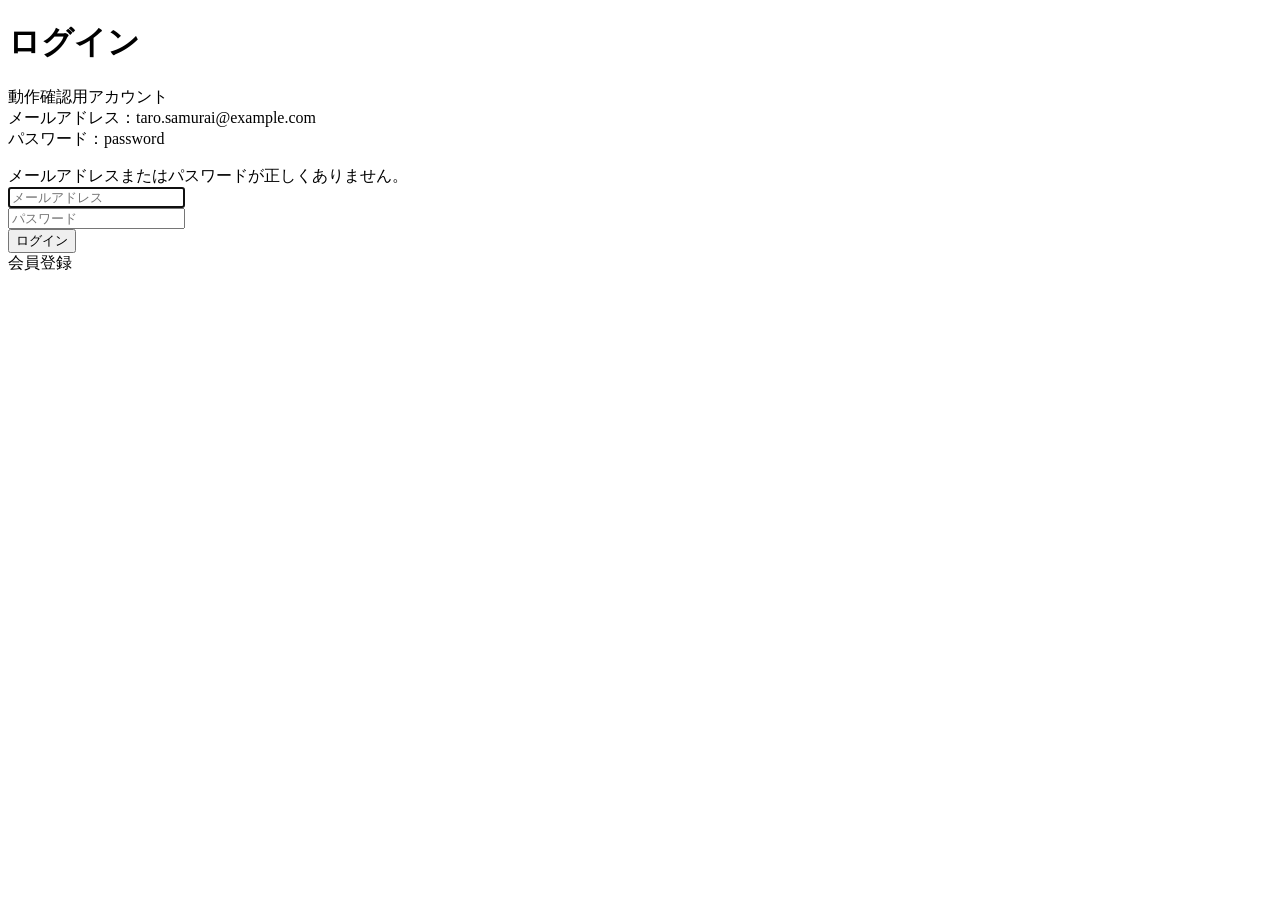
<file: kadai_tutorial_output/samuraitravel/src/main/resources/templates/auth/login.html>
<!DOCTYPE html>
<html xmlns:th="https://www.thymeleaf.org" xmlns:sec="http://www.thymeleaf.org/extras/spring-security">
	<head>
		<div th:replace="~{fragment :: meta}"></div>
		
		<div th:replace="~{fragment :: styles}"></div>
		
		<title>ログイン</title>
	</head>
	<body>
		<div class="samuraitravel-wrapper">
			<!-- ヘッダー -->
			<div th:replace="~{fragment :: header}"></div>
			
			<main>
				<div class="container pt-4 pb-5 samuraitravel-container">
					<div class="row justify-content-center">
						<div class="col-xl-3 col-lg-4 col-md-5 col-sm-7">
							<h1 class="mb-4 text-center">ログイン</h1>
							
							<div class="row mb-1">	
							<p class="text-danger">	
							動作確認用アカウント<br>	
							メールアドレス：taro.samurai@example.com<br>	
							パスワード：password	
							</p>	
							</div>
														
							<div th:if="${param.error}" class="alert alert-danger">
								メールアドレスまたはパスワードが正しくありません。
							</div>
							
							<form th:action="@{/login}" method="post">
								<div class="form-group mb-3">
                                     <input type="text" class="form-control" name="username" autocomplete="email" placeholder="メールアドレス" autofocus>
                                </div>	
								<div class="form-group mb-3">
									<input type="password" class="form-control" name="password" autocomplete="new-password" placeholder="パスワード">
								</div>
								
								<div class="form-group d-flex justify-content-center my-4">
									<button type="submit" class="btn text-white shadow-sm w-100 samuraitravel-btn">ログイン</button>
								</div>
							</form>
						
							<div class="text-center">
								<a th:href="@{/signup}">
									会員登録
								</a>
							</div>
						</div>
					</div>
				</div>
			</main>
			
			<!-- フッター -->
			<div th:replace="~{fragment :: footer}"></div>
		</div>
		
		<div th:replace="~{fragment :: scripts}"></div>
	</body>
</html>
</file>
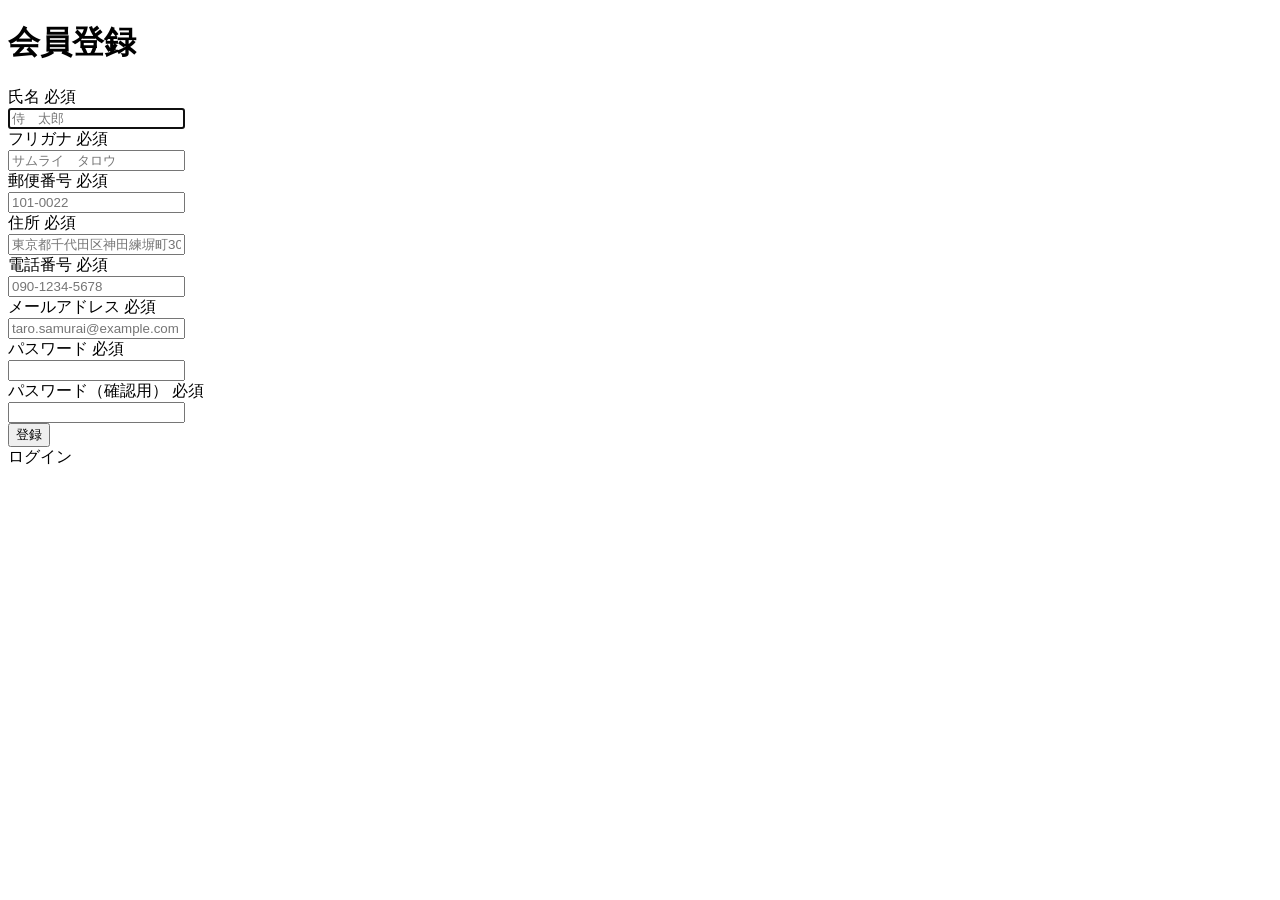
<file: kadai_tutorial_output/samuraitravel/src/main/resources/templates/auth/signup.html>
<!DOCTYPE html>
<html xmlns:th="https://www.thymeleaf.org" xmlns:sec="http://www.thymeleaf.org/extras/spring-security">
	<head>
		<div th:replace="~{fragment :: meta}"></div>
		
		<div th:replace="~{fragment :: styles}"></div>
		
		<title>会員登録</title>
	</head>
	<body>
		<div class="samuraitravel-wrapper">
			<!-- ヘッダー -->
			<div th:replace="~{fragment :: header}"></div>
			
			<main>
				<div class="container pt-4 pb-5 samuraitravel-container">
					<div class="row justify-content-center">
						<div class="col-xl-5 col-lg-6 col-md-8">
						
						<h1 class="mb-4 text-center">会員登録</h1>
						
						<form method="post" th:action="@{/signup}" th:object="${signupForm}">
							
							<div class="form-group row mb-3">
								<div class="col-md-5">
									<label for="name" class="col-form-label text-md-left fw-bold">
										<div class="d-flex align-items-center">
											<span class="me-1">氏名</span>
											<span class="badge bg-danger">必須</span>
										</div>
									</label>
								</div>
								<div class="col-md-7">
									<div th:if="${#fields.hasErrors('name')}" class="text-danger small mb-2" th:errors="*{name}"></div>
									<input type="text" class="form-control" th:field="*{name}" autocomplete="name" autofocus placeholder="侍　太郎">
								</div>
							</div>
						
						<div class="form-group row mb-3">
							<div class="col-md-5">
								<label for="furigana" class="col-form-label text-md-left fw-bold">
									<div class="d-flex align-items-center">
										<span class="me-1">フリガナ</span>
										<span class="badge bg-danger">必須</span>
									</div>
								</label>
							</div>
							<div class="col-md-7">
								<div th:if="${#fields.hasErrors('furigana')}" class="text-danger small mb-2" th:errors="*{furigana}"></div>
								<input type="text" class="form-control" th:field="*{furigana}" placeholder="サムライ　タロウ">
							</div>
						</div>
						
						<div class="form-group row mb-3">
							<div class="col-md-5">
								<label for="postalCode" class="col-form-label text-md-left fw-bold">
									<div class="d-flex align-items-center">
										<span class="me-1">郵便番号</span>
										<span class="badge bg-danger">必須</span>
									</div>
								</label>
							</div>
							<div class="col-md-7">
								<div th:if="${#fields.hasErrors('postalCode')}" class="text-danger small mb-2" th:errors="*{postalCode}"></div>
								<input type="text" class="form-control" th:field="*{postalCode}" autocomplete="postal-code" placeholder="101-0022">
							</div>
						</div>
						
						<div class="form-group row mb-3">
							<div class="col-md-5">
								<label for="address" class="col-form-label text-md-left fw-bold">
									<div class="d-flex align-items-center">
										<span class="me-1">住所</span>
										<span class="badge bg-danger">必須</span>
									</div>
								</label>
							</div>
							<div class="col-md-7">
								<div th:if="${#fields.hasErrors('address')}" class="text-danger small mb-2" th:errors="*{address}"></div>
								<input type="text" class="form-control" th:field="*{address}" placeholder="東京都千代田区神田練塀町300番地">								
							</div>
						</div>
						
						<div class="form-group row mb-3">
							<div class="col-md-5">
								<label for="phoneNumber" class="col-form-label text-md-left fw-bold">
									<div class="d-flex align-items-center">
									<span class="me-1">電話番号</span>
									<span class="badge bg-danger">必須</span>
									</div>
								</label>
							</div>
							<div class="col-md-7">
								<div th:if="${#fields.hasErrors('phoneNumber')}" class="text-danger small mb-2" th:errors="*{phoneNumber}"></div>
								<input type="text" class="form-control" th:field="*{phoneNumber}" autocomplete="tel-national" placeholder="090-1234-5678">
							</div>
						</div>
						 <div class="form-group row mb-3">
                                     <div class="col-md-5">
                                         <label for="email" class="col-form-label text-md-left fw-bold">
                                             <div class="d-flex align-items-center">
                                                 <span class="me-1">メールアドレス</span>
                                                 <span class="badge bg-danger">必須</span>
                                             </div>
                                         </label>
                                     </div>
                                     <div class="col-md-7">
                                         <div th:if="${#fields.hasErrors('email')}" class="text-danger small mb-2" th:errors="*{email}"></div>
                                         <input type="text" class="form-control" th:field="*{email}" autocomplete="email" placeholder="taro.samurai@example.com">
                                     </div>
                                 </div>
                                                                                                                         
                                 <div class="form-group row mb-3">
                                     <div class="col-md-5">
                                         <label for="password" class="col-form-label text-md-left fw-bold">
                                             <div class="d-flex align-items-center">
                                                 <span class="me-1">パスワード</span>
                                                 <span class="badge bg-danger">必須</span>
                                             </div>
                                         </label>
                                     </div>
                                     <div class="col-md-7">
                                         <div th:if="${#fields.hasErrors('password')}" class="text-danger small mb-2" th:errors="*{password}"></div>
                                         <input type="password" class="form-control" th:field="*{password}" autocomplete="new-password">
                                     </div>
                                 </div>
                                                                                                                     
                                 <div class="form-group row mb-3">
                                     <div class="col-md-5">
                                         <label for="passwordConfirmation" class="col-form-label text-md-left fw-bold">
                                             <div class="d-flex align-items-center">
                                                 <span class="me-1">パスワード（確認用）</span>
                                                 <span class="badge bg-danger">必須</span>
                                             </div>
                                         </label>
                                     </div>
                                     <div class="col-md-7">
                                         <div th:if="${#fields.hasErrors('passwordConfirmation')}" class="text-danger small mb-2" th:errors="*{passwordConfirmation}"></div>
                                         <input type="password" class="form-control" th:field="*{passwordConfirmation}" autocomplete="new-password">
                                     </div>
                                 </div>
                                 
                                 <div class="form-group d-flex justify-content-center my-4">
                                     <button type="submit" class="btn text-white shadow-sm w-50 samuraitravel-btn">登録</button>
                                 </div>	
								</form>
						
								<div class="text-center">
                                 <a th:href="@{/login}">ログイン</a>
                             	</div>
						</div>
					</div>
				</div>
 			</main>
 			
 			 <!-- フッター -->
             <div th:replace="~{fragment :: footer}"></div>			
		</div>
		
		<div th:replace="~{fragment :: scripts}"></div> 
	</body>
</html>
</file>
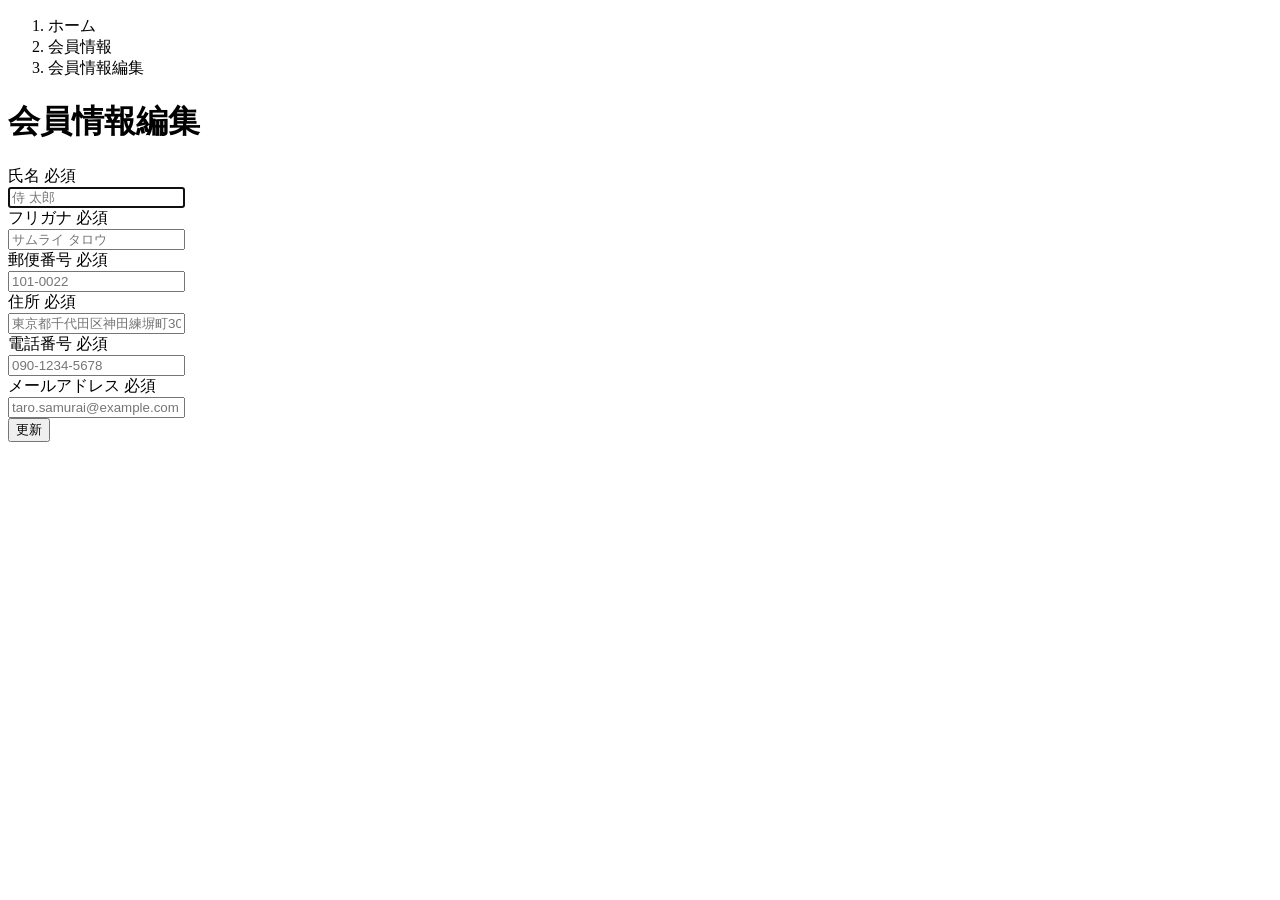
<file: kadai_tutorial_output/samuraitravel/src/main/resources/templates/user/edit.html>
<!DOCTYPE html>
<html xmlns:th="https://www.thymeleaf.org" xmlns:sec="http://www.thymeleaf.org/extras/spring-security">    
    <head>
        <div th:replace="~{fragment :: meta}"></div>   
             
        <div th:replace="~{fragment :: styles}"></div>
          
        <title>会員情報編集</title>   
    </head>
    <body>
        <div class="samuraitravel-wrapper">
            <!-- ヘッダー -->
            <div th:replace="~{fragment :: header}"></div>
            
            <main>
                <div class="container pb-5 samuraitravel-container">
                    <div class="row justify-content-center">
                        <div class="col-xl-5 col-lg-6 col-md-8">
                            <nav class="my-3" style="--bs-breadcrumb-divider: '>';" aria-label="breadcrumb">
                                <ol class="breadcrumb mb-0"> 
                                    <li class="breadcrumb-item"><a th:href="@{/}">ホーム</a></li>                       
                                    <li class="breadcrumb-item"><a th:href="@{/user}">会員情報</a></li>
                                    <li class="breadcrumb-item active" aria-current="page">会員情報編集</li>
                                </ol>
                            </nav> 
                            
                            <h1 class="mb-4 text-center">会員情報編集</h1>         
                            
                            <form method="post" th:action="@{/user/update}" th:object="${userEditForm}">
                                <input type="hidden" th:field="*{id}">
                                
                                <div class="form-group row mb-3">
                                    <div class="col-md-5">
                                        <label for="name" class="col-form-label text-md-left fw-bold">
                                            <div class="d-flex align-items-center">
                                                <span class="me-1">氏名</span>
                                                <span class="badge bg-danger">必須</span>
                                            </div>
                                        </label>
                                    </div>
                                    <div class="col-md-7">                                    
                                        <div th:if="${#fields.hasErrors('name')}" class="text-danger small mb-2" th:errors="*{name}"></div>                                    
                                        <input type="text" class="form-control" th:field="*{name}" autocomplete="name" autofocus placeholder="侍 太郎">
                                    </div>
                                </div>
                                
                                <div class="form-group row mb-3">
                                    <div class="col-md-5">
                                        <label for="furigana" class="col-form-label text-md-left fw-bold">
                                            <div class="d-flex align-items-center">
                                                <span class="me-1">フリガナ</span>
                                                <span class="badge bg-danger">必須</span>
                                            </div>
                                        </label>
                                    </div>
                                    <div class="col-md-7">                            
                                        <div th:if="${#fields.hasErrors('furigana')}" class="text-danger small mb-2" th:errors="*{furigana}"></div>                                        
                                        <input type="text" class="form-control" th:field="*{furigana}" placeholder="サムライ タロウ">
                                    </div>
                                </div>
                                                                                                                        
                                <div class="form-group row mb-3">
                                    <div class="col-md-5">
                                        <label for="postalCode" class="col-form-label text-md-left fw-bold">
                                             <div class="d-flex align-items-center">
                                                 <span class="me-1">郵便番号</span>
                                                 <span class="badge bg-danger">必須</span>
                                             </div>
                                         </label>
                                    </div>
                                    <div class="col-md-7">
                                        <div th:if="${#fields.hasErrors('postalCode')}" class="text-danger small mb-2" th:errors="*{postalCode}"></div>
                                        <input type="text" class="form-control" th:field="*{postalCode}" autocomplete="postal-code" placeholder="101-0022">
                                    </div>
                                </div>
                                                                                                              
                                <div class="form-group row mb-3">
                                    <div class="col-md-5">
                                        <label for="address" class="col-form-label text-md-left fw-bold">
                                             <div class="d-flex align-items-center">
                                                 <span class="me-1">住所</span>
                                                 <span class="badge bg-danger">必須</span>
                                             </div>
                                         </label>
                                    </div>
                                    <div class="col-md-7">
                                         <div th:if="${#fields.hasErrors('address')}"  class="text-danger small mb-2" th:errors="*{address}"></div>
                                        <input type="text" class="form-control" th:field="*{address}" placeholder="東京都千代田区神田練塀町300番地">  
                                    </div>
                                </div>                                                                                
                                
                                <div class="form-group row mb-3">
                                    <div class="col-md-5">
                                        <label for="phoneNumber" class="col-form-label text-md-left fw-bold">
                                             <div class="d-flex align-items-center">
                                                 <span class="me-1">電話番号</span>
                                                 <span class="badge bg-danger">必須</span>
                                             </div>
                                        </label>
                                    </div>
                                    <div class="col-md-7">
                                         <div th:if="${#fields.hasErrors('phoneNumber')}" class="text-danger small mb-2" th:errors="*{phoneNumber}"></div>
                                        <input type="text" class="form-control" th:field="*{phoneNumber}" autocomplete="tel-national" placeholder="090-1234-5678">                                
                                    </div>
                                </div>
                                                                                                                        
                                <div class="form-group row mb-3">
                                    <div class="col-md-5">
                                        <label for="email" class="col-form-label text-md-left fw-bold">
                                            <div class="d-flex align-items-center">
                                                <span class="me-1">メールアドレス</span>
                                                <span class="badge bg-danger">必須</span>
                                            </div>
                                        </label>
                                    </div>
                                    <div class="col-md-7">
                                        <div th:if="${#fields.hasErrors('email')}" class="text-danger small mb-2" th:errors="*{email}"></div>
                                        <input type="text" class="form-control" th:field="*{email}" autocomplete="email" placeholder="taro.samurai@example.com">
                                    </div>
                                </div>
                                                                                                                        
                                
                                <div class="form-group d-flex justify-content-center my-4">
                                    <button type="submit" class="btn text-white shadow-sm w-50 samuraitravel-btn">更新</button>
                                </div>
                            </form>                                                                         
                        </div>
                    </div>
                </div>
            </main>
            
            <!-- フッター -->
            <div th:replace="~{fragment :: footer}"></div>
        </div>    
        
        <div th:replace="~{fragment :: scripts}"></div>  
  </body>
</html>
</file>
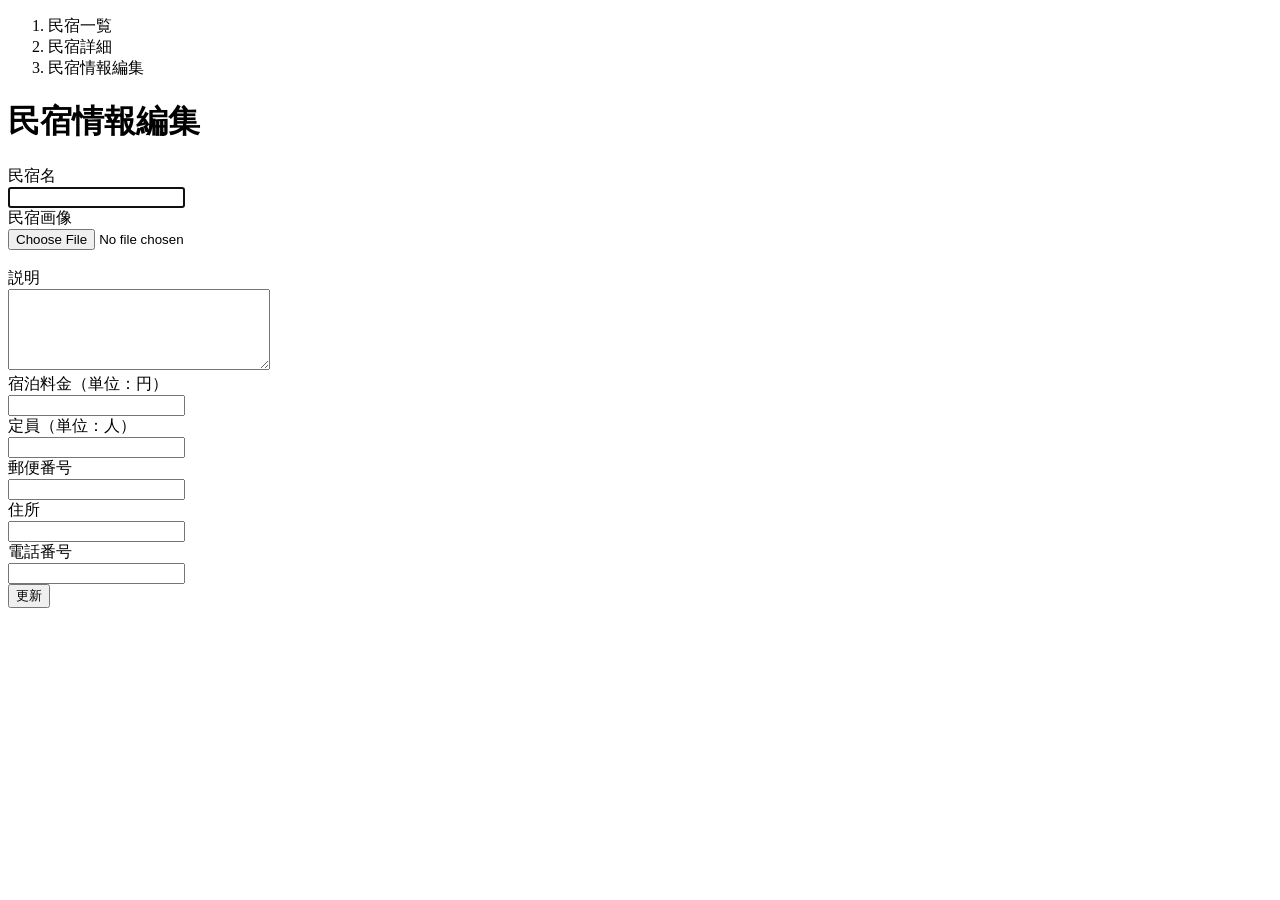
<file: kadai_tutorial_output/samuraitravel/src/main/resources/templates/admin/houses/edit.html>
<!DOCTYPE html>
<html xmlns:th="https://www.thymeleaf.org" xmlns:sec="http://www.thymeleaf.org/extras/spring-security">
    <head>
        <div th:replace="~{fragment :: meta}"></div>   
             
        <div th:replace="~{fragment :: styles}"></div>
        
        <title>民宿情報編集</title>       
    </head>
    <body>
        <div class="samuraitravel-wrapper">
            <!-- ヘッダー -->
            <div th:replace="~{fragment :: header}"></div>
            
            <main>
                <div class="container pt-4 pb-5 samuraitravel-container">
                    <div class="row justify-content-center">
                        <div class="col-xl-5 col-lg-6 col-md-8">
                            <nav class="mb-4" style="--bs-breadcrumb-divider: '>';" aria-label="breadcrumb">
                                <ol class="breadcrumb mb-0"> 
                                    <li class="breadcrumb-item"><a th:href="@{/admin/houses}">民宿一覧</a></li>  
                                    <li class="breadcrumb-item"><a th:href="@{/admin/houses/__${houseEditForm.getId()}__}">民宿詳細</a></li>                                                           
                                    <li class="breadcrumb-item active" aria-current="page">民宿情報編集</li>
                                </ol>
                            </nav> 
                            
                            <h1 class="mb-4 text-center">民宿情報編集</h1>         
                            
                            <form method="post" th:action="@{/admin/houses/__${houseEditForm.getId()}__/update}" th:object="${houseEditForm}" enctype="multipart/form-data">   
                                <input type="hidden" th:field="*{id}">
                                                                                         
                                <div class="form-group row mb-3">
                                    <div class="col-md-4">
                                        <label for="name" class="col-form-label text-md-left fw-bold">民宿名</label>
                                    </div>
                                    <div class="col-md-8">                                    
                                        <div th:if="${#fields.hasErrors('name')}" class="text-danger small mb-2" th:errors="*{name}"></div>                                    
                                        <input type="text" class="form-control" th:field="*{name}" autofocus>
                                    </div>
                                </div>
                                
                                <div class="form-group row mb-3">
                                    <div class="col-md-4">
                                        <label for="imageFile" class="col-form-label text-md-left fw-bold">民宿画像</label>
                                    </div>                                    
                                    <div class="col-md-8">
                                        <div th:if="${#fields.hasErrors('imageFile')}" class="text-danger small mb-2" th:errors="*{imageFile}"></div>  
                                        <input type="file" class="form-control" th:field="*{imageFile}">
                                    </div>
                                </div>   
                                
                                <!-- 選択された画像の表示場所 -->
                                <div th:if="${imageName}" class="row" id="imagePreview"><img th:src="@{/storage/__${imageName}__}" class="mb-3"></div>
                                <div th:unless="${imageName}" class="row" id="imagePreview"></div>                                 
                                
                                <div class="form-group row mb-3">
                                    <div class="col-md-4">
                                        <label for="description" class="col-form-label text-md-left fw-bold">説明</label>
                                    </div>
                                    <div class="col-md-8">                            
                                        <div th:if="${#fields.hasErrors('description')}" class="text-danger small mb-2" th:errors="*{description}"></div>                                        
                                        <textarea class="form-control" th:field="*{description}" cols="30" rows="5"></textarea>
                                    </div>
                                </div>
                                
                                <div class="form-group row mb-3">
                                    <div class="col-md-4">
                                        <label for="price" class="col-form-label text-md-left fw-bold">宿泊料金（単位：円）</label>
                                    </div> 
                                    <div class="col-md-8">
                                        <div th:if="${#fields.hasErrors('price')}" class="text-danger small mb-2" th:errors="*{price}"></div>
                                        <input type="number" class="form-control" th:field="*{price}">                                
                                    </div>                                    
                                </div> 
                                
                                <div class="form-group row mb-3">
                                    <div class="col-md-4">
                                        <label for="capacity" class="col-form-label text-md-left fw-bold">定員（単位：人）</label>
                                    </div> 
                                    <div class="col-md-8">
                                        <div th:if="${#fields.hasErrors('capacity')}" class="text-danger small mb-2" th:errors="*{capacity}"></div>
                                        <input type="number" class="form-control" th:field="*{capacity}">                                
                                    </div>                                    
                                </div>                                                                
                                                                                                                        
                                <div class="form-group row mb-3">
                                    <div class="col-md-4">
                                        <label for="postalCode" class="col-form-label text-md-left fw-bold">郵便番号</label>
                                    </div>
                                    <div class="col-md-8">
                                        <div th:if="${#fields.hasErrors('postalCode')}" class="text-danger small mb-2" th:errors="*{postalCode}"></div>
                                        <input type="text" class="form-control" th:field="*{postalCode}">
                                    </div>
                                </div>
                                                                                                              
                                <div class="form-group row mb-3">
                                    <div class="col-md-4">
                                        <label for="address" class="col-form-label text-md-left fw-bold">住所</label>
                                    </div>
                                    <div class="col-md-8">
                                        <div th:if="${#fields.hasErrors('address')}" class="text-danger small mb-2" th:errors="*{address}"></div>
                                        <input type="text" class="form-control" th:field="*{address}">  
                                    </div>
                                </div>                                                                                
                                
                                <div class="form-group row mb-3">
                                    <div class="col-md-4">
                                        <label for="phoneNumber" class="col-form-label text-md-left fw-bold">電話番号</label>
                                    </div>
                                    <div class="col-md-8">
                                        <div th:if="${#fields.hasErrors('phoneNumber')}" class="text-danger small mb-2" th:errors="*{phoneNumber}"></div>
                                        <input type="text" class="form-control" th:field="*{phoneNumber}">                                
                                    </div>
                                </div>
                                                                                                                        
                                
                                <div class="form-group d-flex justify-content-center my-4">
                                    <button type="submit" class="btn text-white shadow-sm w-50 samuraitravel-btn">更新</button>
                                </div>
                            </form>                                                                         
                        </div>
                    </div>
                </div>                 
            </main>
            
            <!-- フッター -->
            <div th:replace="~{fragment :: footer}"></div>
        </div>    
        
        <div th:replace="~{fragment :: scripts}"></div>  
        <script th:src="@{/js/preview.js}"></script>     
    </body>
</html>
</file>
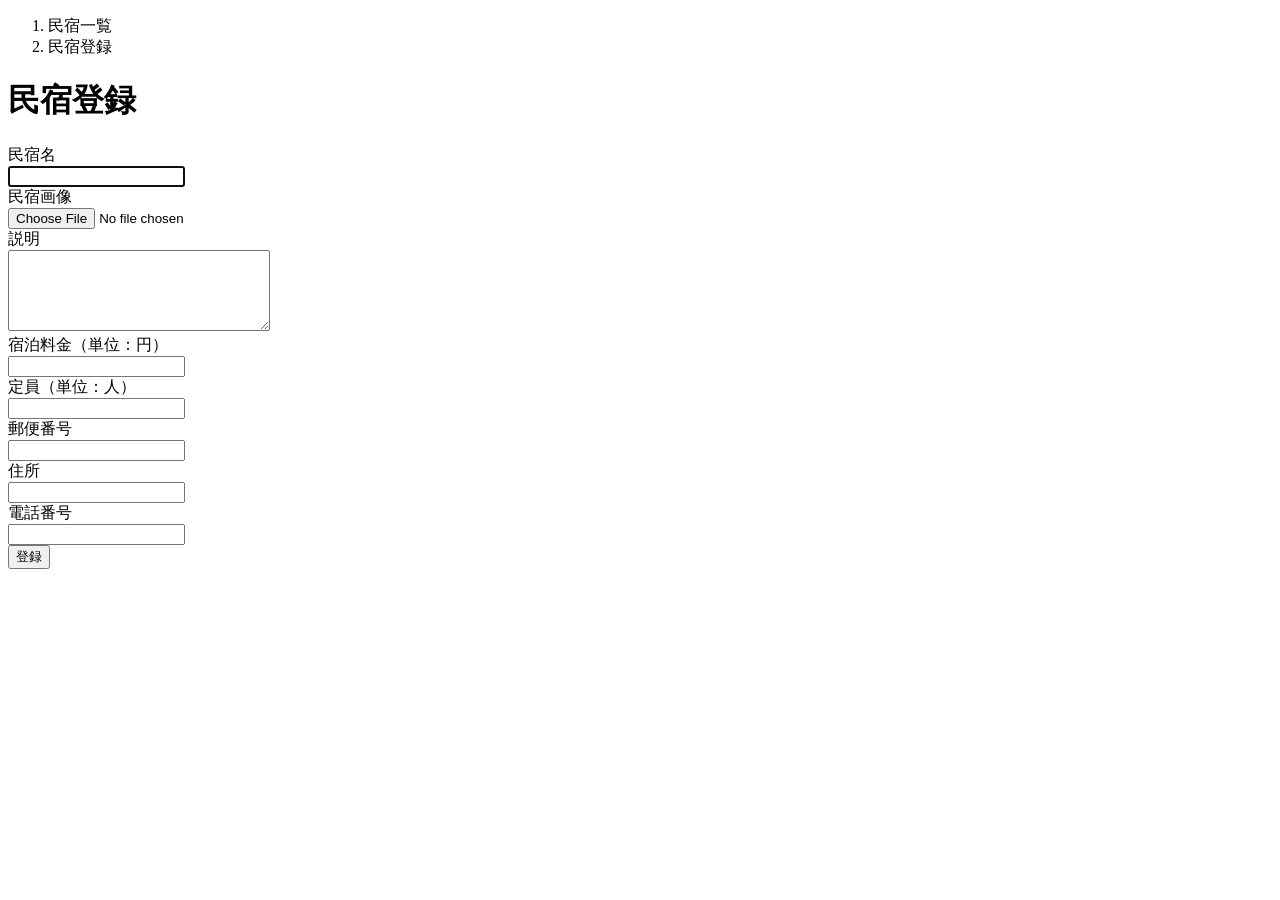
<file: kadai_tutorial_output/samuraitravel/src/main/resources/templates/admin/houses/register.html>
<!DOCTYPE html>
<html xmlns:th="https://www.thymeleaf.org" xmlns:sec="http://www.thymeleaf.org/extras/spring-security">
    <head>
        <div th:replace="~{fragment :: meta}"></div>   
             
        <div th:replace="~{fragment :: styles}"></div>
        
        <title>民宿登録</title>       
    </head>
    <body>
        <div class="samuraitravel-wrapper">
            <!-- ヘッダー -->
            <div th:replace="~{fragment :: header}"></div>
            
            <main>
                <div class="container pt-4 pb-5 samuraitravel-container">
                    <div class="row justify-content-center">
                        <div class="col-xl-5 col-lg-6 col-md-8">
                            <nav class="mb-4" style="--bs-breadcrumb-divider: '>';" aria-label="breadcrumb">
                                <ol class="breadcrumb mb-0"> 
                                    <li class="breadcrumb-item"><a th:href="@{/admin/houses}">民宿一覧</a></li>                                                           
                                    <li class="breadcrumb-item active" aria-current="page">民宿登録</li>
                                </ol>
                            </nav> 
                            
                            <h1 class="mb-4 text-center">民宿登録</h1>         
                            
                            <form method="post" th:action="@{/admin/houses/create}" th:object="${houseRegisterForm}" enctype="multipart/form-data">                                                            
                                <div class="form-group row mb-3">
                                    <div class="col-md-4">
                                        <label for="name" class="col-form-label text-md-left fw-bold">民宿名</label>
                                    </div>
                                    <div class="col-md-8">                                    
                                        <div th:if="${#fields.hasErrors('name')}" class="text-danger small mb-2" th:errors="*{name}"></div>                                    
                                        <input type="text" class="form-control" th:field="*{name}" autofocus>
                                    </div>
                                </div>
                                
                                <div class="form-group row mb-3">
                                    <div class="col-md-4">
                                        <label for="imageFile" class="col-form-label text-md-left fw-bold">民宿画像</label>
                                    </div>                                    
                                    <div class="col-md-8">
                                        <div th:if="${#fields.hasErrors('imageFile')}" class="text-danger small mb-2" th:errors="*{imageFile}"></div>  
                                        <input type="file" class="form-control" th:field="*{imageFile}">
                                    </div>
                                </div>   
                                
                                <!-- 選択された画像の表示場所 -->
                                <div class="row" id="imagePreview"></div>                                 
                                
                                <div class="form-group row mb-3">
                                    <div class="col-md-4">
                                        <label for="description" class="col-form-label text-md-left fw-bold">説明</label>
                                    </div>
                                    <div class="col-md-8">                            
                                        <div th:if="${#fields.hasErrors('description')}" class="text-danger small mb-2" th:errors="*{description}"></div>                                        
                                        <textarea class="form-control" th:field="*{description}" cols="30" rows="5"></textarea>
                                    </div>
                                </div>
                                
                                <div class="form-group row mb-3">
                                    <div class="col-md-4">
                                        <label for="price" class="col-form-label text-md-left fw-bold">宿泊料金（単位：円）</label>
                                    </div> 
                                    <div class="col-md-8">
                                        <div th:if="${#fields.hasErrors('price')}" class="text-danger small mb-2" th:errors="*{price}"></div>
                                        <input type="number" class="form-control" th:field="*{price}">                                
                                    </div>                                    
                                </div>
                                
                                <div class="form-group row mb-3">
                                    <div class="col-md-4">
                                        <label for="capacity" class="col-form-label text-md-left fw-bold">定員（単位：人）</label>
                                    </div> 
                                    <div class="col-md-8">
                                        <div th:if="${#fields.hasErrors('capacity')}" class="text-danger small mb-2" th:errors="*{capacity}"></div>
                                        <input type="number" class="form-control" th:field="*{capacity}">                                
                                    </div>                                    
                                </div>                                                                
                                                                                                                        
                                <div class="form-group row mb-3">
                                    <div class="col-md-4">
                                        <label for="postalCode" class="col-form-label text-md-left fw-bold">郵便番号</label>
                                    </div>
                                    <div class="col-md-8">
                                        <div th:if="${#fields.hasErrors('postalCode')}" class="text-danger small mb-2" th:errors="*{postalCode}"></div>
                                        <input type="text" class="form-control" th:field="*{postalCode}">
                                    </div>
                                </div>
                                                                                                              
                                <div class="form-group row mb-3">
                                    <div class="col-md-4">
                                        <label for="address" class="col-form-label text-md-left fw-bold">住所</label>
                                    </div>
                                    <div class="col-md-8">
                                        <div th:if="${#fields.hasErrors('address')}" class="text-danger small mb-2" th:errors="*{address}"></div>
                                        <input type="text" class="form-control" th:field="*{address}">  
                                    </div>
                                </div>                                                                                
                                
                                <div class="form-group row mb-3">
                                    <div class="col-md-4">
                                        <label for="phoneNumber" class="col-form-label text-md-left fw-bold">電話番号</label>
                                    </div>
                                    <div class="col-md-8">
                                        <div th:if="${#fields.hasErrors('phoneNumber')}" class="text-danger small mb-2" th:errors="*{phoneNumber}"></div>
                                        <input type="text" class="form-control" th:field="*{phoneNumber}">                                
                                    </div>
                                </div>
                                                                                                                        
                                
                                <div class="form-group d-flex justify-content-center my-4">
                                    <button type="submit" class="btn text-white shadow-sm w-50 samuraitravel-btn">登録</button>
                                </div>
                            </form>                                                                         
                        </div>
                    </div>
                </div>                
            </main>
            
            <!-- フッター -->
            <div th:replace="~{fragment :: footer}"></div>
        </div>    
        
        <div th:replace="~{fragment :: scripts}"></div>  
        <script th:src="@{/js/preview.js}"></script>     
    </body>
</html>
</file>
